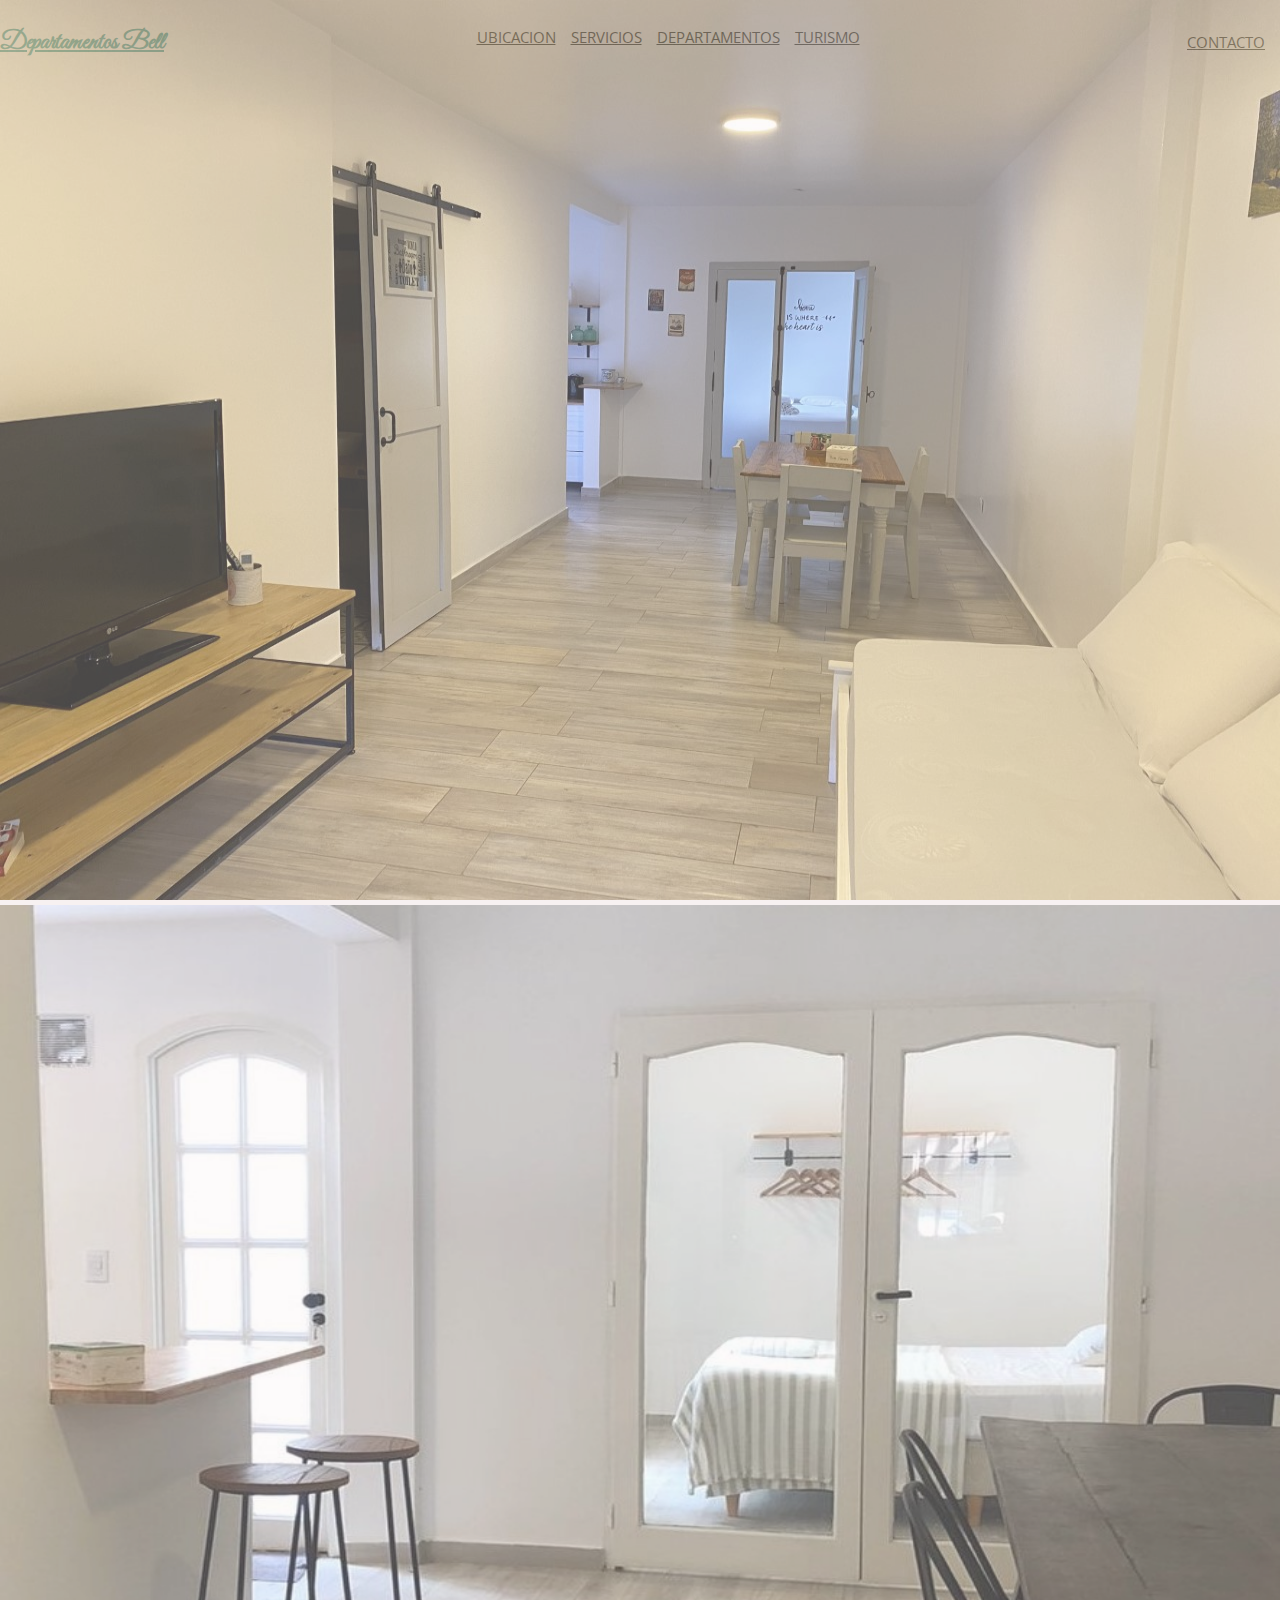
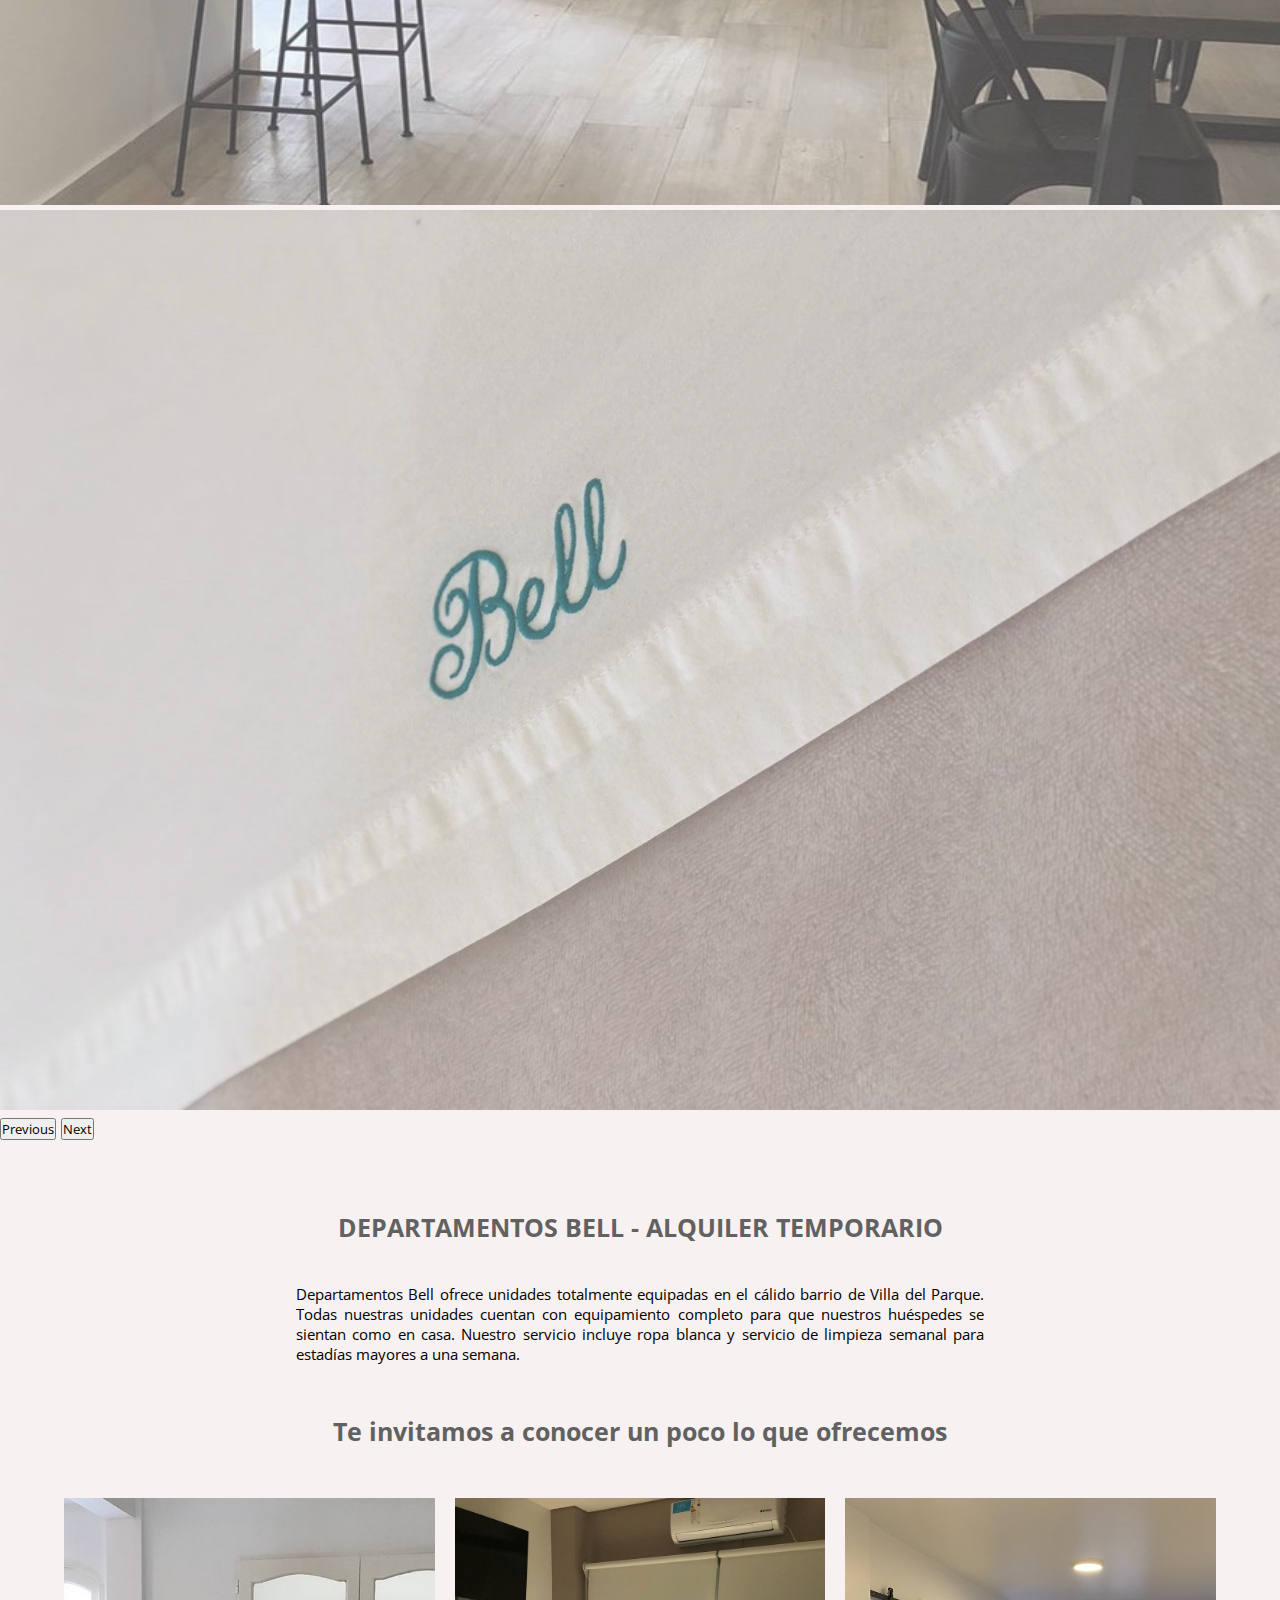
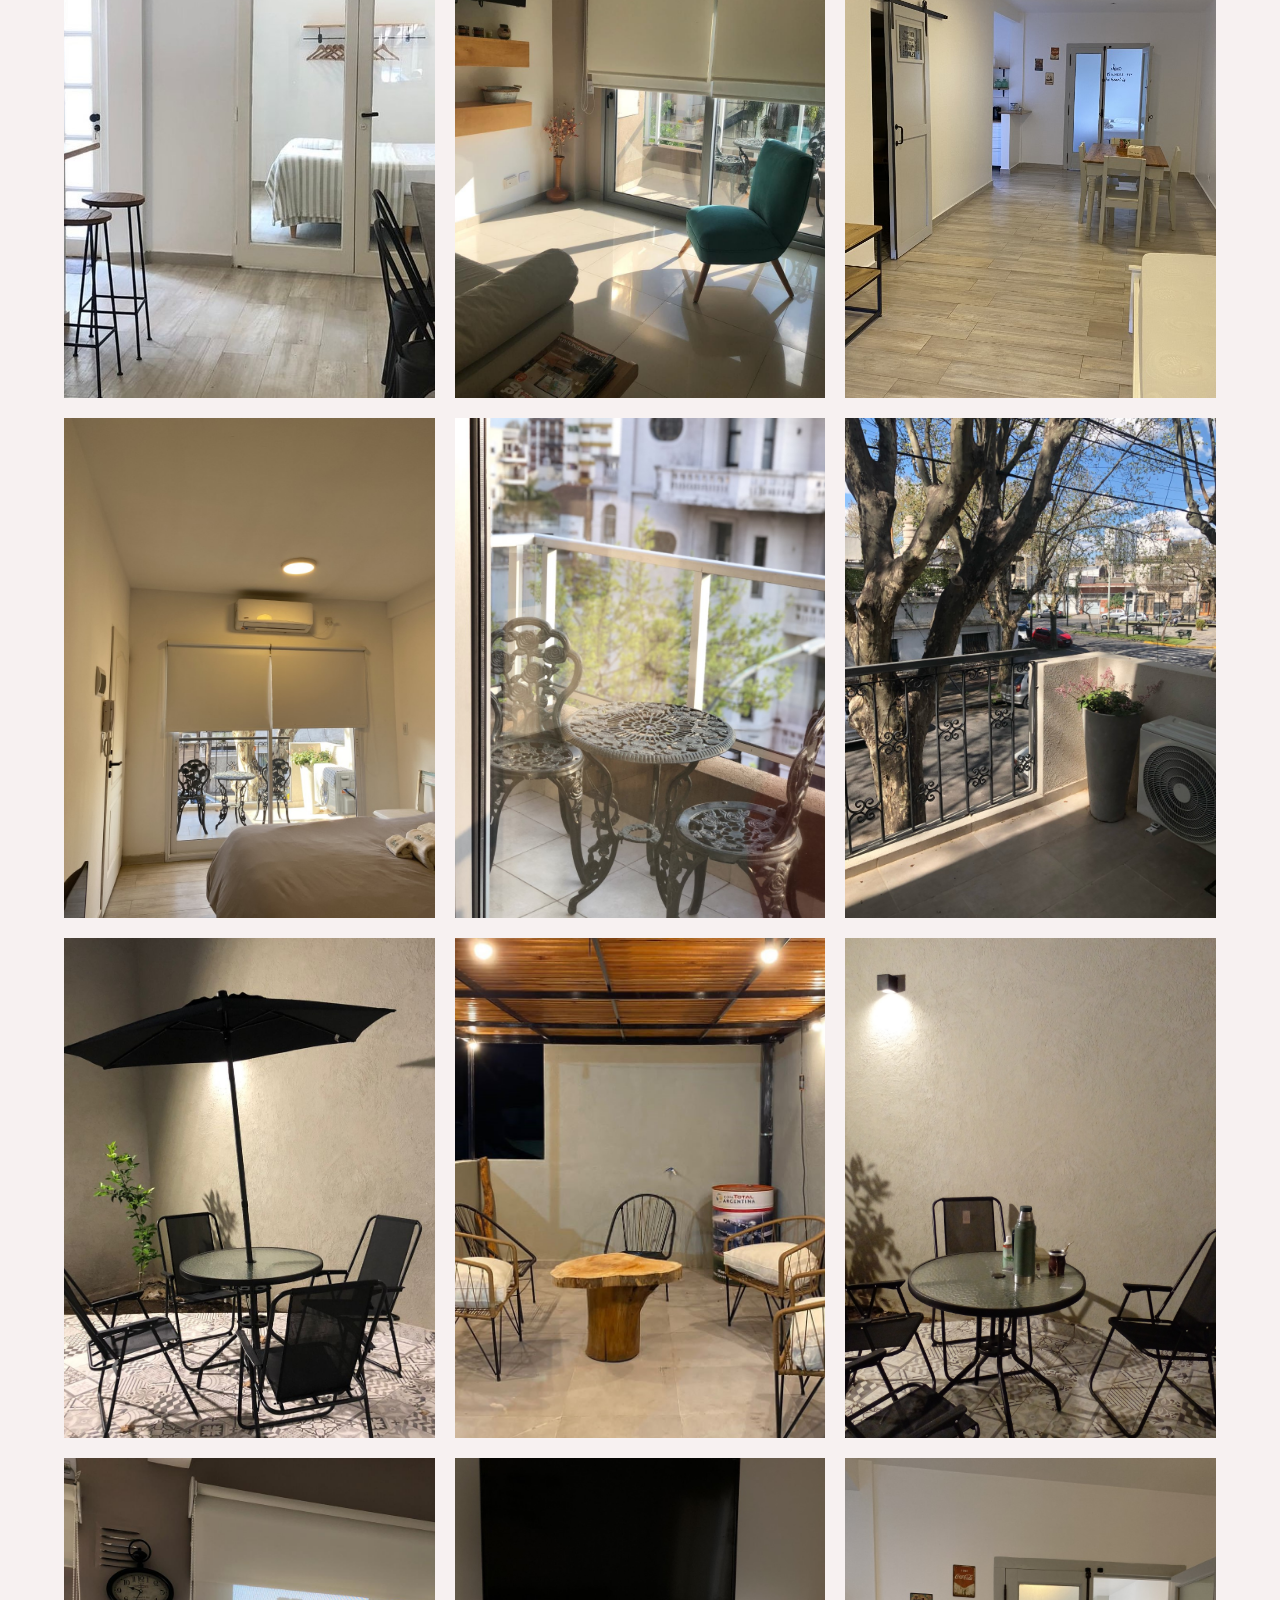
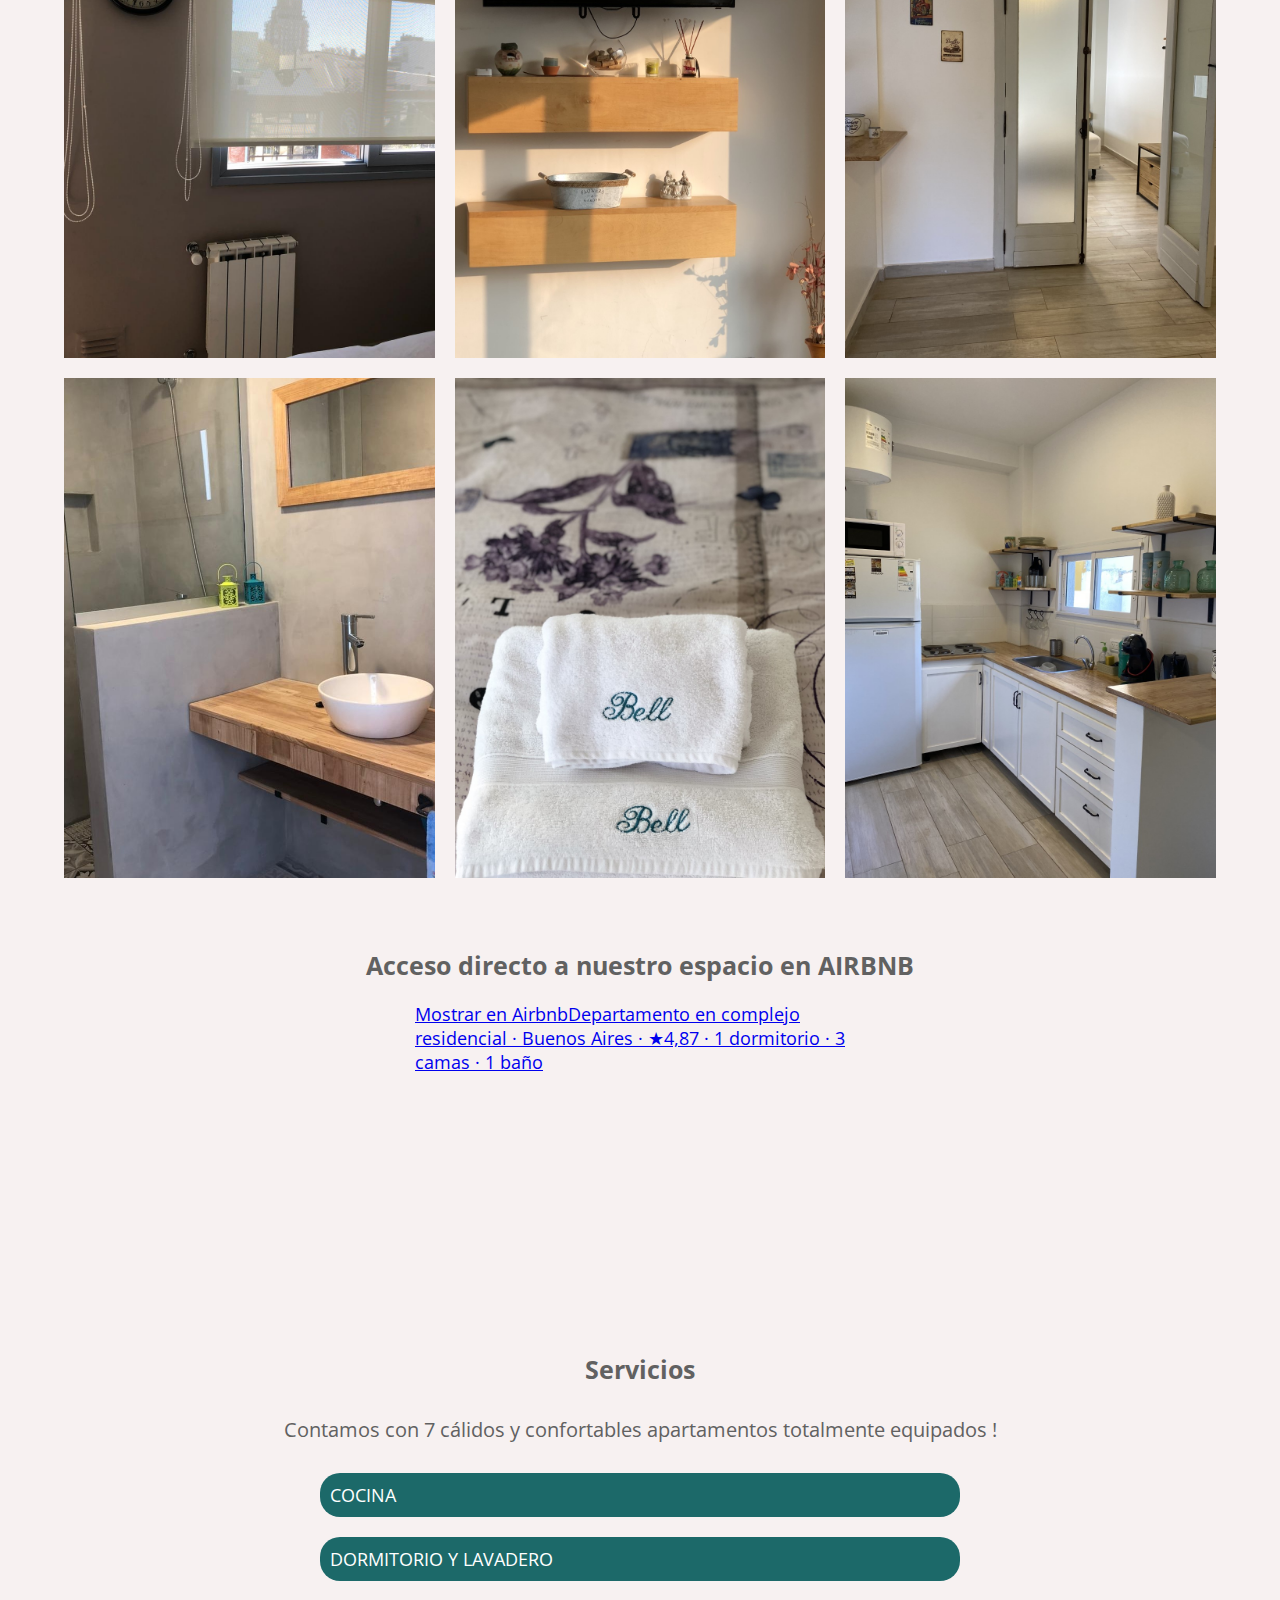
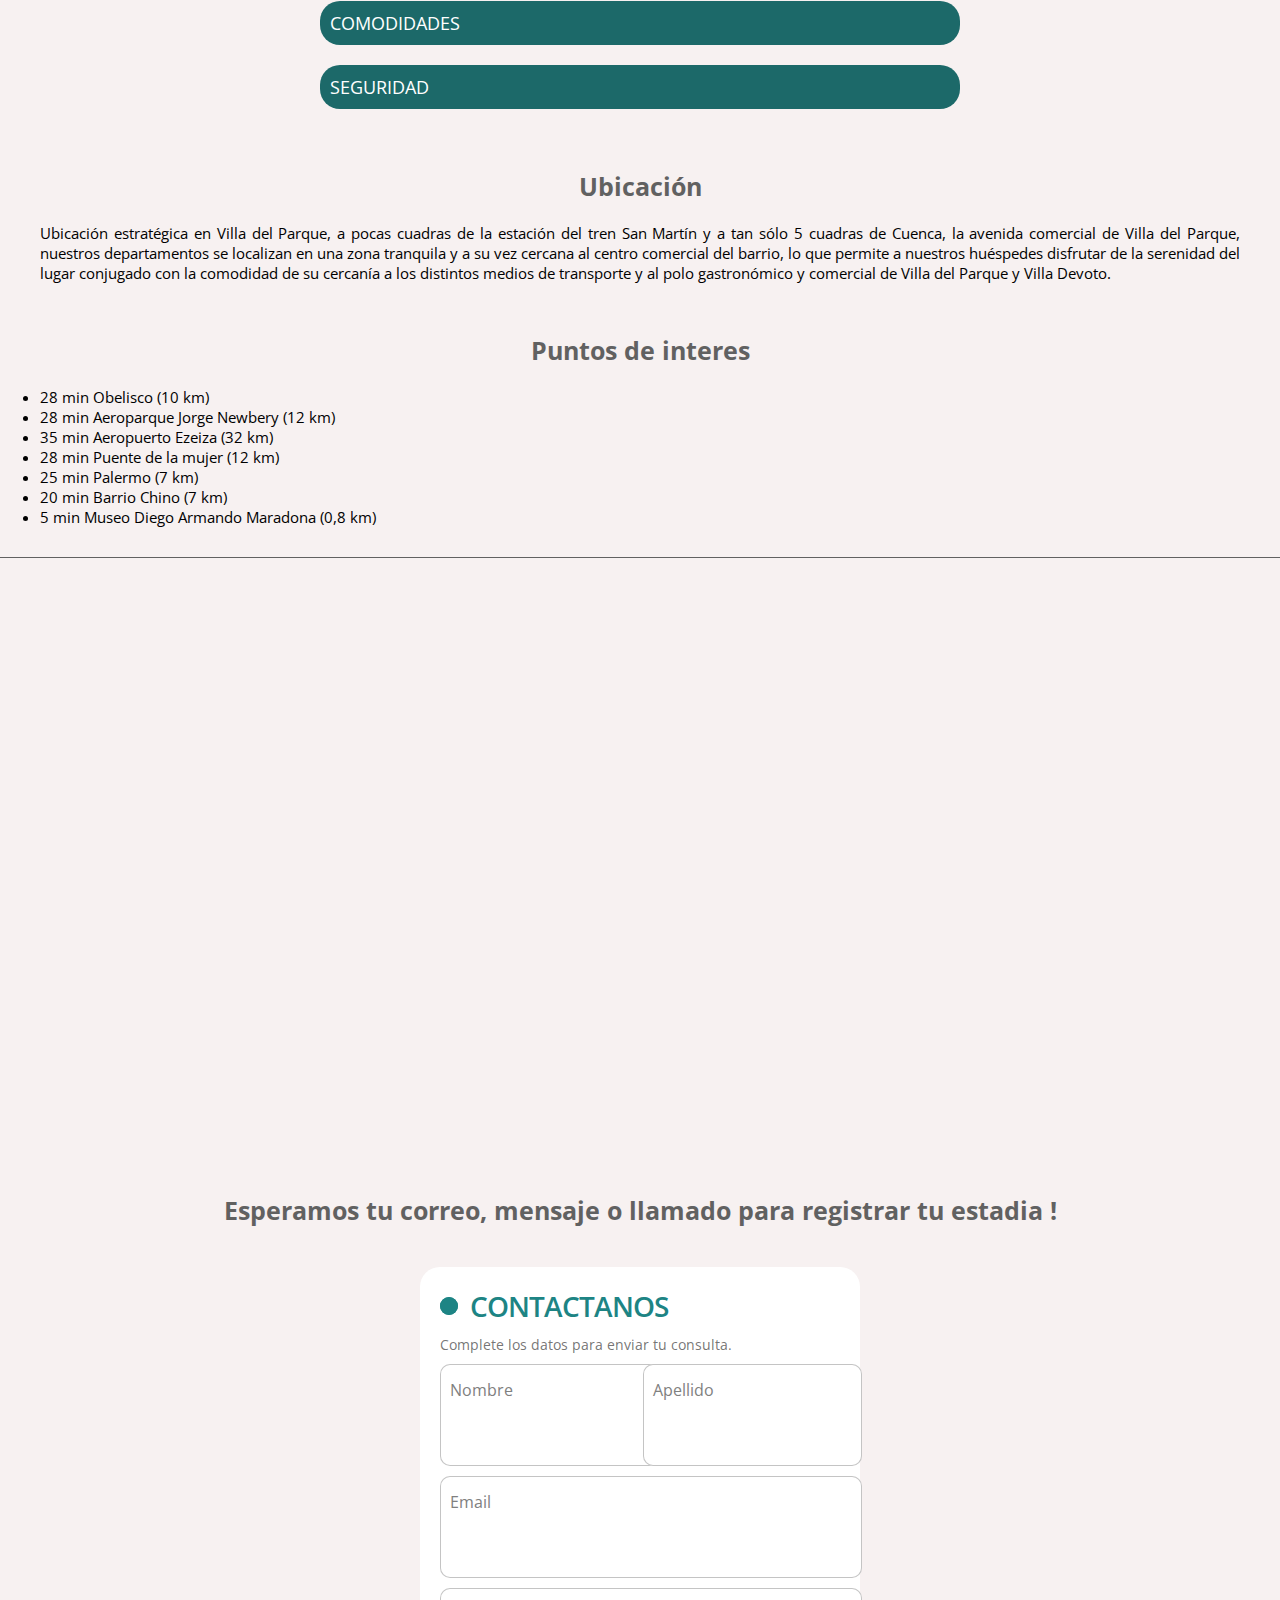
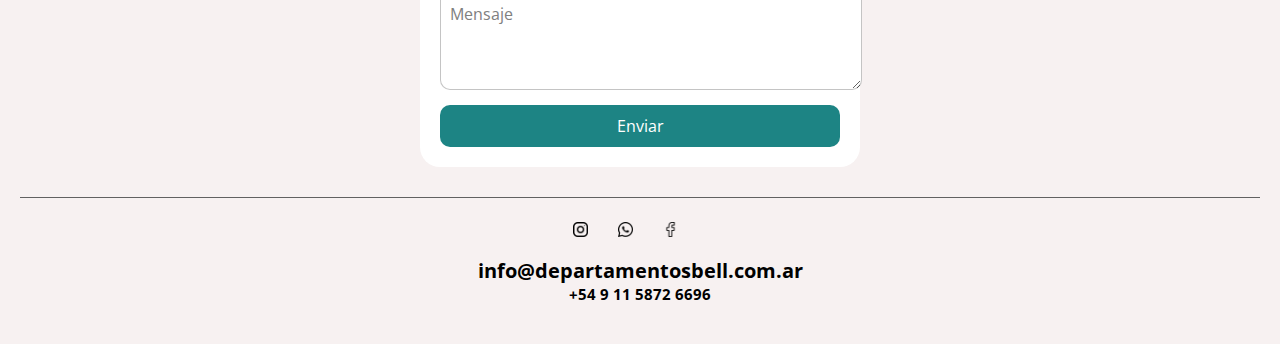
<file: index.html>
<!DOCTYPE html>
<html lang="en">

<head>
    <meta charset="UTF-8" />
    <meta http-equiv="X-UA-Compatible" content="IE=edge" />
    <meta name="viewport" content="width=device-width, initial-scale=1.0" />
    <meta name="description" content="Departamentos Bell Alquiler Temporario" />
    <meta name="keywords" content="alquiler, alquileres, temporaryrent, departamentos, temporarios, airbnb, booking, hospedaje, buenos aires, hotel, vacaciones, turismo" />
    <title>Departamentos Bell Alquiler Temporario</title>
    <!-- fonts -->
    <link rel="preconnect" href="https://fonts.googleapis.com">
    <link rel="preconnect" href="https://fonts.gstatic.com" crossorigin>
    <link href="https://fonts.googleapis.com/css2?family=Lexend+Deca&family=Open+Sans:wght@300&display=swap&family=Great+Vibes&display=swap" rel="stylesheet">
    <!--bootstrap-->
    <link href="https://cdn.jsdelivr.net/npm/bootstrap@5.3.2/dist/css/bootstrap.min.css" rel="stylesheet" integrity="sha384-T3c6CoIi6uLrA9TneNEoa7RxnatzjcDSCmG1MXxSR1GAsXEV/Dwwykc2MPK8M2HN" crossorigin="anonymous">
    <!--social media icon-->
    <link rel="stylesheet" href="https://cdnjs.cloudflare.com/ajax/libs/font-awesome/6.1.1/css/all.min.css"
    integrity="sha512-KfkfwYDsLkIlwQp6LFnl8zNdLGxu9YAA1QvwINks4PhcElQSvqcyVLLD9aMhXd13uQjoXtEKNosOWaZqXgel0g=="
    crossorigin="anonymous" referrerpolicy="no-referrer" />
    <!-- iconos google -->
    <link rel="stylesheet" href="https://fonts.googleapis.com/css2?family=Material+Symbols+Outlined:opsz,wght,FILL,GRAD@20..48,100..700,0..1,-50..200" />
    <!--css style-->
    <link rel="stylesheet" href="./css/estilos.css" />
</head>

<body>
    <div class="container-fluid">
        <header class="row">
            <nav class="navbar-expand-lg bg-light navbar fixed-top navbar-transparent">
                <div class="container-fluid">
                    <button class="navbar-toggler" type="button" data-bs-toggle="collapse"
                        data-bs-target="#navbarNavAltMarkup" aria-controls="navbarNavAltMarkup" aria-expanded="false"
                        aria-label="Toggle navigation">
                        <span class="navbar-toggler-icon"></span>
                    </button>
                    <div class="collapse navbar-collapse navbar-nav" id="navbarNavAltMarkup">
                        <div class="navLinks">
                            <a class="navbar-brand" href="">Departamentos Bell</a>
                        </div>
                        <div class="navLinks">
                            <a class="nav-link" href="./pages/ubicacion.html">UBICACION</a>
                            <a class="nav-link" href="./pages/servicios.html">SERVICIOS</a>
                            <a class="nav-link" href="./pages/departamentos.html">DEPARTAMENTOS</a>
                            <a class="nav-link" href="./pages/turismo.html">TURISMO</a>
                        </div>
                        <div>
                            <a class="nav-link" href="./pages/contacto.html">CONTACTO</a>
                        </div>
                    </div>
                </div>
            </nav>
            <div id="carouselExampleInterval" class="carousel slide carousel-fade" data-bs-ride="carousel" data-bs-pause="false">
                <div class="carousel-inner">
                    <div class="carousel-item" data-bs-interval="3000">
                        <img src="./img/2.jpg" class="d-block w-100 imgInsert" alt="..." />
                    </div>
                    <div class="carousel-item active" data-bs-interval="3000">
                        <img src="./img/44.jpg" class="d-block w-100 imgInsert" alt="..." />
                    </div>
                    <div class="carousel-item" data-bs-interval="3000">
                        <img src="./img/sheets.jpg" class="d-block w-100 imgInsert" alt="..." />
                    </div>
                </div>
                <button class="carousel-control-prev" type="button" data-bs-target="#carouselExampleInterval" data-bs-slide="prev">
                    <span class="carousel-control-prev-icon" aria-hidden="true"> </span>
                    <span class="visually-hidden">Previous</span>
                </button>
                <button class="carousel-control-next" type="button" data-bs-target="#carouselExampleInterval" data-bs-slide="next">
                    <span class="carousel-control-next-icon" aria-hidden="true"></span>
                    <span class="visually-hidden">Next</span>
                </button>
            </div>
        </header>
        <main>
            <div>
                <div class="contenedorMainIndex">
                    <h1 class="tituloPrincipal fade-in-top">DEPARTAMENTOS BELL - ALQUILER TEMPORARIO</h1>
                    <div class="infotexto">
                        <p class="textoMain">
                            Departamentos Bell ofrece unidades totalmente equipadas en el cálido barrio de Villa del Parque.
                            Todas nuestras unidades cuentan con equipamiento completo para que nuestros huéspedes se sientan como en casa.
                            Nuestro servicio incluye ropa blanca y servicio de limpieza semanal para estadías mayores a una semana.
                        </p>
                    </div>
                </div>
                <div class="contenedorMain">
                    <h1 class="tituloPrincipal">Te invitamos a conocer un poco lo que ofrecemos</h1>
                    <section class="gallery">
                        <figure class= "gallery__pic">
                            <img class="gallery__img" src="../img/44.jpg" alt="">
                        </figure>
                        <figure class= "gallery__pic">
                            <img class="gallery__img" src="../img/1.jpg" alt="">
                        </figure>
                        <figure class= "gallery__pic">
                            <img class="gallery__img" src="../img/2.jpg" alt="">
                        </figure>
                        <figure class= "gallery__pic">
                            <img class="gallery__img" src="../img/565.jpg" alt="">
                        </figure>
                        <figure class= "gallery__pic">
                            <img class="gallery__img" src="../img/balcony.jpg" alt="">
                        </figure>
                        <figure class= "gallery__pic">
                            <img class="gallery__img" src="../img/4.jpg" alt="">
                        </figure>
                        <figure class= "gallery__pic">
                            <img class="gallery__img" src="../img/5665.jpg" alt="">
                        </figure>
                        <figure class= "gallery__pic">
                            <img class="gallery__img" src="../img/6312.jpg" alt="">
                        </figure>
                        <figure class= "gallery__pic">
                            <img class="gallery__img" src="../img/6513.jpg" alt="">
                        </figure>
                        <figure class= "gallery__pic">
                            <img class="gallery__img" src="../img/154.jpg" alt="">
                        </figure>
                        <figure class= "gallery__pic">
                            <img class="gallery__img" src="../img/9.jpg" alt="">
                        </figure>
                        <figure class= "gallery__pic">
                            <img class="gallery__img" src="../img/7.jpg" alt="">
                        </figure>
                        <figure class= "gallery__pic">
                            <img class="gallery__img" src="../img/14.jpg" alt="">
                        </figure>
                        <figure class= "gallery__pic">
                            <img class="gallery__img" src="../img/6.jpg" alt="">
                        </figure>
                        <figure class= "gallery__pic">
                            <img class="gallery__img" src="../img/8.jpg" alt="">
                        </figure>
                    </section>
                    <h2 class="tituloPrincipal">Acceso directo a nuestro espacio en AIRBNB</h2>
                    <div class="airbnb-embed-frame" data-id="51178615" data-view="home" style="width: 450px; height: 300px; margin: auto;"><a href="https://www.airbnb.com.ar/rooms/51178615?check_in=2023-11-13&amp;check_out=2023-11-18&amp;guests=1&amp;adults=1&amp;s=66&amp;source=embed_widget">Mostrar en Airbnb</a><a href="https://www.airbnb.com.ar/rooms/51178615?check_in=2023-11-13&amp;check_out=2023-11-18&amp;guests=1&amp;adults=1&amp;s=66&amp;source=embed_widget" rel="nofollow">Departamento en complejo residencial · Buenos Aires · ★4,87 · 1 dormitorio · 3 camas · 1 baño</a><script async="" src="https://www.airbnb.com.ar/embeddable/airbnb_jssdk"></script></div>
                </div>
                <div class="contenedorMain">
                    <h1 class="tituloPrincipal">Servicios</h1>
                    <div class="infotextoUbic">
                        <p class="subTituloMain">
                            Contamos con 7 cálidos y confortables apartamentos totalmente equipados !
                        </p>
                        <div class="accordion">
                            <div class="accordion-item">
                                <div class="accordion-header">COCINA</div>
                                <div class="accordion-content textoMain">
                                    <p>Cuenta con:</p>
                                    <ul>
                                        <li>
                                            Heladera con congelador
                                        </li>
                                        <li>
                                            Microondas
                                        </li>
                                        <li>
                                            Cafetera
                                        </li>
                                        <li>
                                            Pava electrica
                                        </li>
                                        <li>
                                            Utensilios basicos de cocina
                                        </li>
                                        <li>
                                            Mesa de comedor
                                        </li>
                                    </ul>
                                </div>
                            </div>
                            <div class="accordion-item">
                                <div class="accordion-header">DORMITORIO Y LAVADERO</div>
                                <div class="accordion-content textoMain">
                                    <p>Cuenta con:</p>
                                    <ul>
                                        <li>
                                            Toallas
                                        </li>
                                        <li>
                                            Sabanas
                                        </li>
                                        <li>
                                            Jabon de tocador
                                        </li>
                                        <li>
                                            Papel higienico
                                        </li>
                                        <li>
                                            Ropa de cama
                                        </li>
                                        <li>
                                            Almohadas
                                        </li>
                                        <li>
                                            Mantas adicionales
                                        </li>
                                        <li>
                                            Plancha
                                        </li>
                                        <li>
                                            Perchas
                                        </li>
                                    </ul>
                                </div>
                            </div>
                            <div class="accordion-item">
                                <div class="accordion-header">COMODIDADES</div>
                                <div class="accordion-content textoMain">
                                    <p>Cuenta con:</p>
                                    <ul>
                                        <li>
                                            Internet de alta velocidad
                                        </li>
                                        <li>
                                            Aire acondicionado
                                        </li>
                                        <li>
                                            Calefaccion central
                                        </li>
                                        <li>
                                            Terraza con solarium
                                        </li>
                                        <li>
                                            Parrilla
                                        </li>
                                        <li>
                                            Hamaca
                                        </li>
                                        <li>
                                            Televisor
                                        </li>
                                        <li>
                                            Juegos de mesa
                                        </li>
                                        <li>
                                            Agua caliente
                                        </li>
                                    </ul>
                                </div>
                            </div>
                            <div class="accordion-item">
                                <div class="accordion-header">SEGURIDAD</div>
                                <div class="accordion-content textoMain">
                                    <p>Cuenta con:</p>
                                    <ul>
                                        <li>
                                            Camaras de seguridad en la propiedad
                                        </li>
                                        <li>
                                            Detector de monoxido de carbono
                                        </li>
                                        <li>
                                            Extintor de incendios
                                        </li>
                                        <li>
                                            Botiquin de primeros auxilios
                                        </li>
                                    </ul>
                                </div>
                            </div>
                        </div>
                    </div>
                </div>
            </div>
            <div class="contenedorMain">
                <div class="row">
                    <div class="col infotextoUbic">
                        <h1 class="tituloPrincipal">Ubicación</h1>
                        <p class="textoMain">
                            Ubicación estratégica en Villa del Parque, a pocas cuadras de la estación del tren San
                            Martín
                            y a tan
                            sólo 5 cuadras de Cuenca, la avenida comercial de Villa del Parque, nuestros
                            departamentos
                            se localizan
                            en una zona tranquila y a su vez cercana al centro comercial del barrio, lo que permite
                            a
                            nuestros
                            huéspedes disfrutar de la serenidad del lugar conjugado con la comodidad de su cercanía
                            a
                            los distintos
                            medios de transporte y al polo gastronómico y comercial de Villa del Parque y Villa
                            Devoto.
                        </p>
                    </div>
                    <div class="col infotextoUbic">
                        <h2 class="tituloPrincipal">Puntos de interes</h2>
                        <ul class="textoMain">
                            <li>28 min Obelisco (10 km)</li>
                            <li>28 min Aeroparque Jorge Newbery (12 km)</li>
                            <li>35 min Aeropuerto Ezeiza (32 km)</li>
                            <li>28 min Puente de la mujer (12 km)</li>
                            <li>25 min Palermo (7 km)</li>
                            <li>20 min Barrio Chino (7 km)</li>
                            <li>5 min Museo Diego Armando Maradona (0,8 km)</li>
                        </ul>
                    </div>
                </div>
                <div class="divIframe">
                    <iframe
                        src="https://www.google.com/maps/embed?pb=!1m18!1m12!1m3!1d3284.0690710486824!2d-58.48569204983302!3d-34.60241488036392!2m3!1f0!2f0!3f0!3m2!1i1024!2i768!4f13.1!3m3!1m2!1s0x95bcb61f2f809897%3A0x4b74617b49e03c21!2sBolivia%202724%2C%20C1417%20CABA!5e0!3m2!1ses!2sar!4v1674998050142!5m2!1ses!2sar"
                        width="100%" height="500" style="border: 0" allowfullscreen="" loading="lazy"
                        referrerpolicy="no-referrer-when-downgrade"></iframe>
                </div>
            </div>
            <div class="contenedorMain">
                <div class="contenedorContacto">
                    <div>
                        <h1 class="tituloPrincipal">Esperamos tu correo, mensaje o llamado para registrar tu estadia !</h1>
                    </div>
                    <form class="form">
                        <p class="title">CONTACTANOS </p>
                        <p class="message">Complete los datos para enviar tu consulta.</p>
                            <div class="flex">
                            <label>
                                <input required="" placeholder="" type="text" class="input">
                                <span>Nombre</span>
                            </label>
                    
                            <label>
                                <input required="" placeholder="" type="text" class="input">
                                <span>Apellido</span>
                            </label>
                        </div>  
                                
                        <label>
                            <input required="" placeholder="" type="email" class="input">
                            <span>Email</span>
                        </label> 
                        <label>
                            <textarea required="" rows="3" placeholder="" class="input"></textarea>
                            <span class="textAreaForm">Mensaje</span>
                        </label>
                        <button class="submit">Enviar</button>
                    </form>
                </div>
            </div>
            </div>

        </main>
        <footer class="footer">
            <div class="logos">
                <a href="https://instagram.com/departamentos_bell?utm_medium=copy_link" target="_blank">
                    <img class="logosfooter" src="./img/instagram.png" alt="logo instagram">
                </a>
                <a href="https://wa.me/+5491158726696" target="_blank">
                    <img class="logosfooter" src="./img/whatsapp.png" alt="logo whatsapp">
                </a>
                <a href="https://www.facebook.com/departamentosBell/?show_switched_toast=0&show_invite_to_follow=0&show_switched_tooltip=0&show_podcast_settings=0&show_community_transition=0&show_community_review_changes=0&show_community_rollback=0&show_follower_visibility_disclosure=0" target="_blank">
                    <img class="logosfooter" src="./img/facebook.png" alt="logo facebook">
                </a>
            </div>
            <div class="informacion">
                <h4>info@departamentosbell.com.ar</h4>
                <h5>+54 9 11 5872 6696</h5>
            </div>
        </footer>
    </div>
    <!--bootstrap javascript-->
    <script src="https://cdn.jsdelivr.net/npm/bootstrap@5.3.2/dist/js/bootstrap.bundle.min.js" integrity="sha384-C6RzsynM9kWDrMNeT87bh95OGNyZPhcTNXj1NW7RuBCsyN/o0jlpcV8Qyq46cDfL" crossorigin="anonymous"></script>
    <script src="./js/scripts.js"></script>
</body>
</html>
</file>
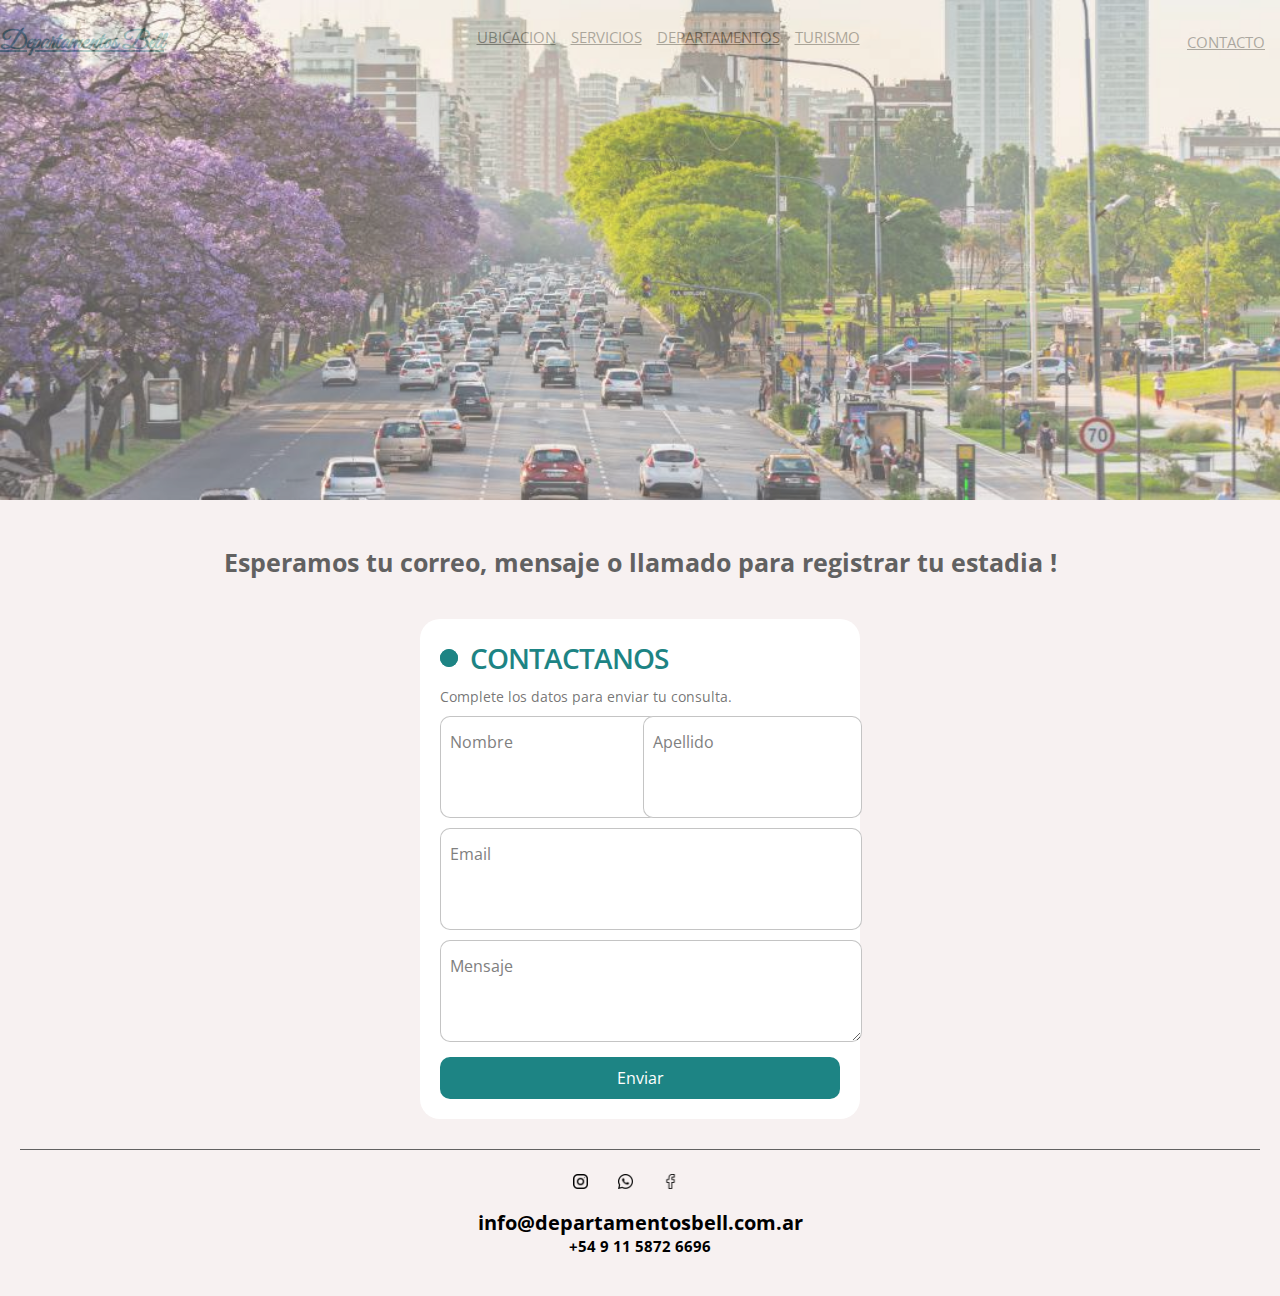
<file: pages/contacto.html>
<!DOCTYPE html>
<html lang="en">

<head>
    <meta charset="UTF-8" />
    <meta http-equiv="X-UA-Compatible" content="IE=edge" />
    <meta name="viewport" content="width=device-width, initial-scale=1.0" />
    <meta name="description" content="Departamentos Bell Alquiler Temporario Contacto" />
    <meta name="keywords"
        content="alquiler, alquileres, temporaryrent, departamentos, temporarios, airbnb, booking, hospedaje, buenos aires, hotel, vacaciones, turismo, viviendas" />
    <title>contacto</title>
    <!-- fonts -->
    <link rel="preconnect" href="https://fonts.googleapis.com">
    <link rel="preconnect" href="https://fonts.gstatic.com" crossorigin>
    <link
        href="https://fonts.googleapis.com/css2?family=Lexend+Deca&family=Open+Sans:wght@300&display=swap&family=Great+Vibes&display=swap"
        rel="stylesheet">
    <!--bootstrap-->
    <link href="https://cdn.jsdelivr.net/npm/bootstrap@5.3.2/dist/css/bootstrap.min.css" rel="stylesheet"
        integrity="sha384-T3c6CoIi6uLrA9TneNEoa7RxnatzjcDSCmG1MXxSR1GAsXEV/Dwwykc2MPK8M2HN" crossorigin="anonymous">
    <!--social media icon-->
    <link rel="stylesheet" href="https://cdnjs.cloudflare.com/ajax/libs/font-awesome/6.1.1/css/all.min.css"
        integrity="sha512-KfkfwYDsLkIlwQp6LFnl8zNdLGxu9YAA1QvwINks4PhcElQSvqcyVLLD9aMhXd13uQjoXtEKNosOWaZqXgel0g=="
        crossorigin="anonymous" referrerpolicy="no-referrer" />
    <!-- iconos google -->
    <link rel="stylesheet"
        href="https://fonts.googleapis.com/css2?family=Material+Symbols+Outlined:opsz,wght,FILL,GRAD@20..48,100..700,0..1,-50..200" />
    <!--css style-->
    <link rel="stylesheet" href="../css/estilos.css" />
</head>

<body>
    <div class="container-fluid">
        <header class="row">
            <nav class="navbar-expand-lg bg-light navbar fixed-top navbar-transparent">
                <div class="container-fluid">
                    <button class="navbar-toggler" type="button" data-bs-toggle="collapse"
                        data-bs-target="#navbarNavAltMarkup" aria-controls="navbarNavAltMarkup" aria-expanded="false"
                        aria-label="Toggle navigation">
                        <span class="navbar-toggler-icon"></span>
                    </button>
                    <div class="collapse navbar-collapse navbar-nav" id="navbarNavAltMarkup">
                        <div class="navLinks">
                            <a class="navbar-brand" href="../index.html">Departamentos Bell</a>
                        </div>
                        <div class="navLinks">
                            <a class="nav-link" href="../pages/ubicacion.html">UBICACION</a>
                            <a class="nav-link" href="../pages/servicios.html">SERVICIOS</a>
                            <a class="nav-link" href="../pages/departamentos.html">DEPARTAMENTOS</a>
                            <a class="nav-link" href="../pages/turismo.html">TURISMO</a>
                        </div>
                        <div>
                            <a class="nav-link" href="../pages/contacto.html">CONTACTO</a>
                        </div>
                    </div>
                </div>
            </nav>
            <img src="../img/buenos-aires-tem-muitos-parques.jpg" class="imgInsertNav" alt="">
        </header>
        <main class="contenedorMain">
            <div class="contenedorContacto">
                <div>
                    <h1 class="tituloPrincipal">Esperamos tu correo, mensaje o llamado para registrar tu estadia !</h1>
                </div>
                <form class="form">
                    <p class="title">CONTACTANOS </p>
                    <p class="message">Complete los datos para enviar tu consulta.</p>
                        <div class="flex">
                        <label>
                            <input required="" placeholder="" type="text" class="input">
                            <span>Nombre</span>
                        </label>
                
                        <label>
                            <input required="" placeholder="" type="text" class="input">
                            <span>Apellido</span>
                        </label>
                    </div>  
                            
                    <label>
                        <input required="" placeholder="" type="email" class="input">
                        <span>Email</span>
                    </label> 
                    <label>
                        <textarea required="" rows="3" placeholder="" class="input"></textarea>
                        <span class="textAreaForm">Mensaje</span>
                    </label>
                    <button class="submit">Enviar</button>
                </form>
            </div>
        </main>
        <footer class="footer">
            <div class="logos">
                <a href="https://instagram.com/departamentos_bell?utm_medium=copy_link" target="_blank">
                    <img class="logosfooter" src="../img/instagram.png" alt="logo instagram">
                </a>
                <a href="https://wa.me/+5491158726696" target="_blank">
                    <img class="logosfooter" src="../img/whatsapp.png" alt="logo whatsapp">
                </a>
                <a href="https://www.facebook.com/departamentosBell/?show_switched_toast=0&show_invite_to_follow=0&show_switched_tooltip=0&show_podcast_settings=0&show_community_transition=0&show_community_review_changes=0&show_community_rollback=0&show_follower_visibility_disclosure=0"
                    target="_blank">
                    <img class="logosfooter" src="../img/facebook.png" alt="logo facebook">
                </a>
            </div>
            <div class="informacion">
                <h4>info@departamentosbell.com.ar</h4>
                <h5>+54 9 11 5872 6696</h5>
            </div>
        </footer>
    </div>
    <!--bootstrap java-->
    <script src="https://cdn.jsdelivr.net/npm/bootstrap@5.3.0-alpha1/dist/js/bootstrap.bundle.min.js"
        integrity="sha384-w76AqPfDkMBDXo30jS1Sgez6pr3x5MlQ1ZAGC+nuZB+EYdgRZgiwxhTBTkF7CXvN"
        crossorigin="anonymous"></script>
    <script src="../js/scripts.js"></script>
</body>

</html>
</file>
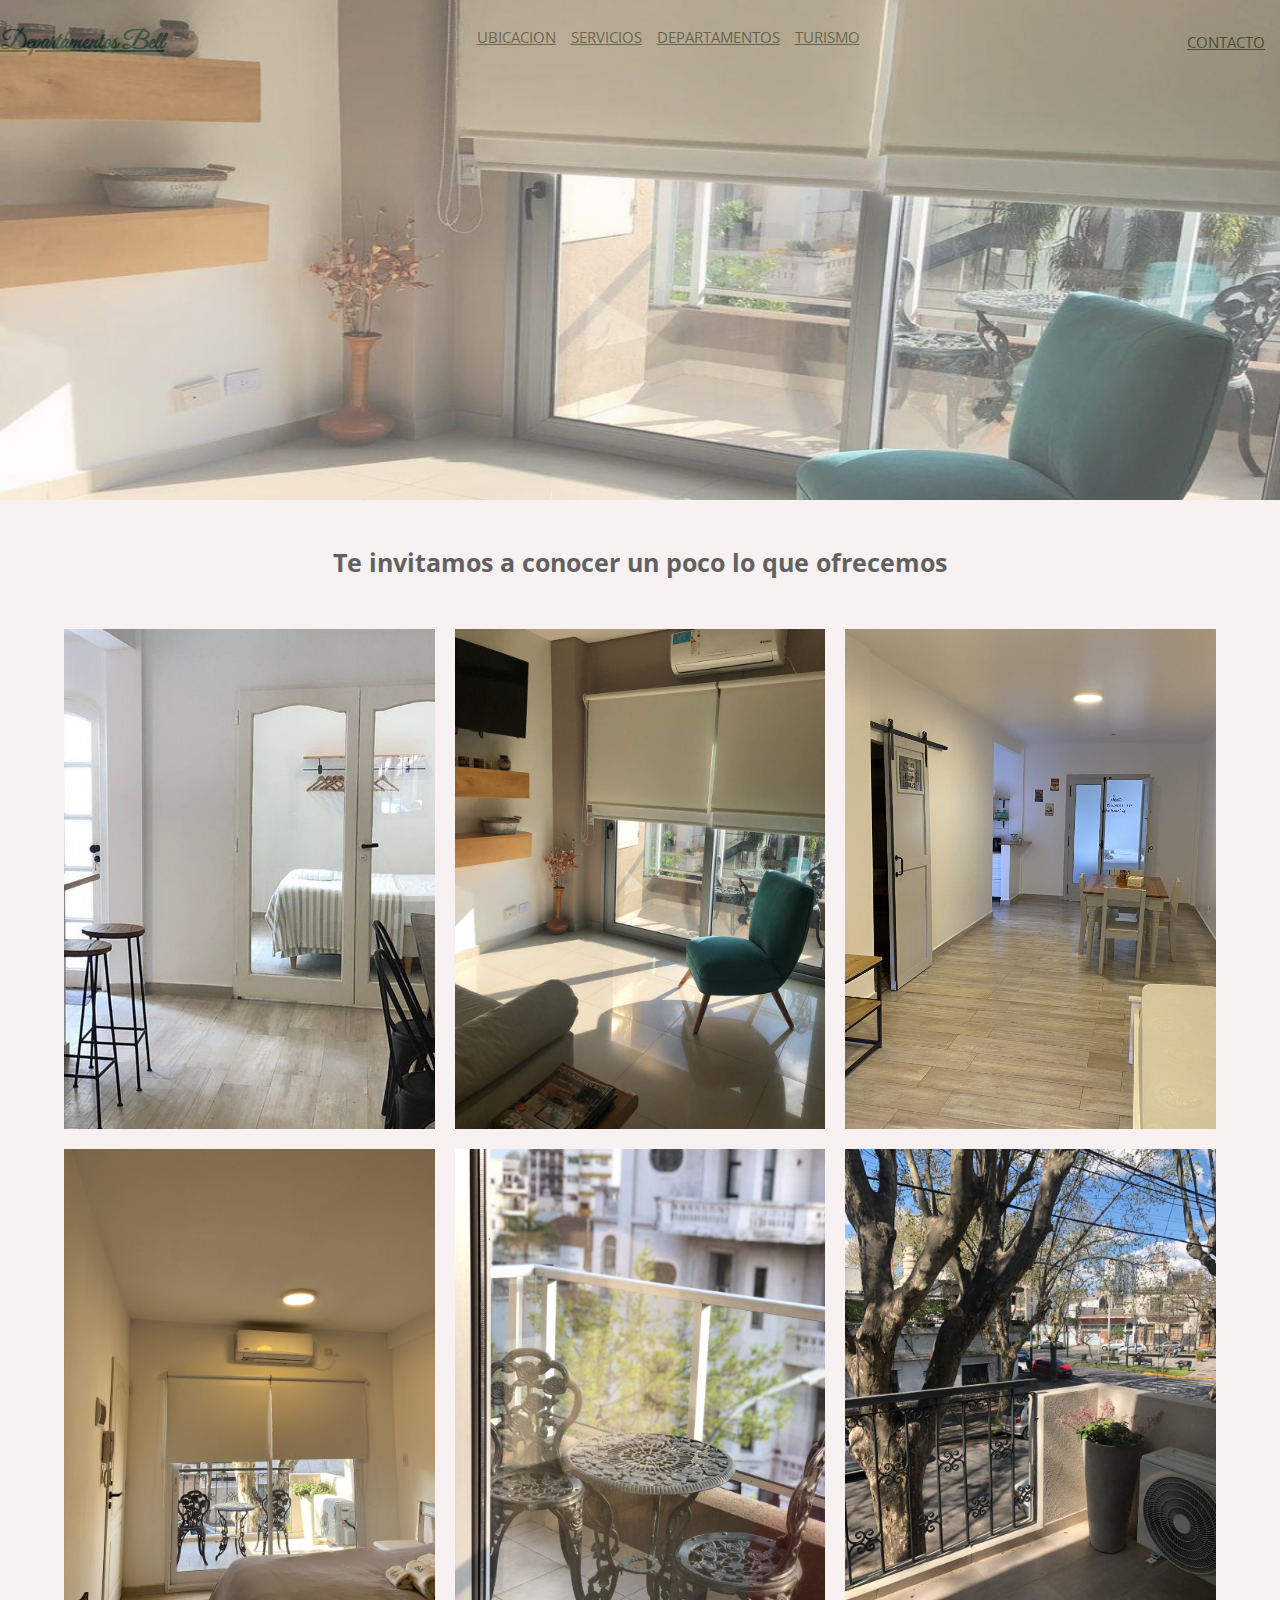
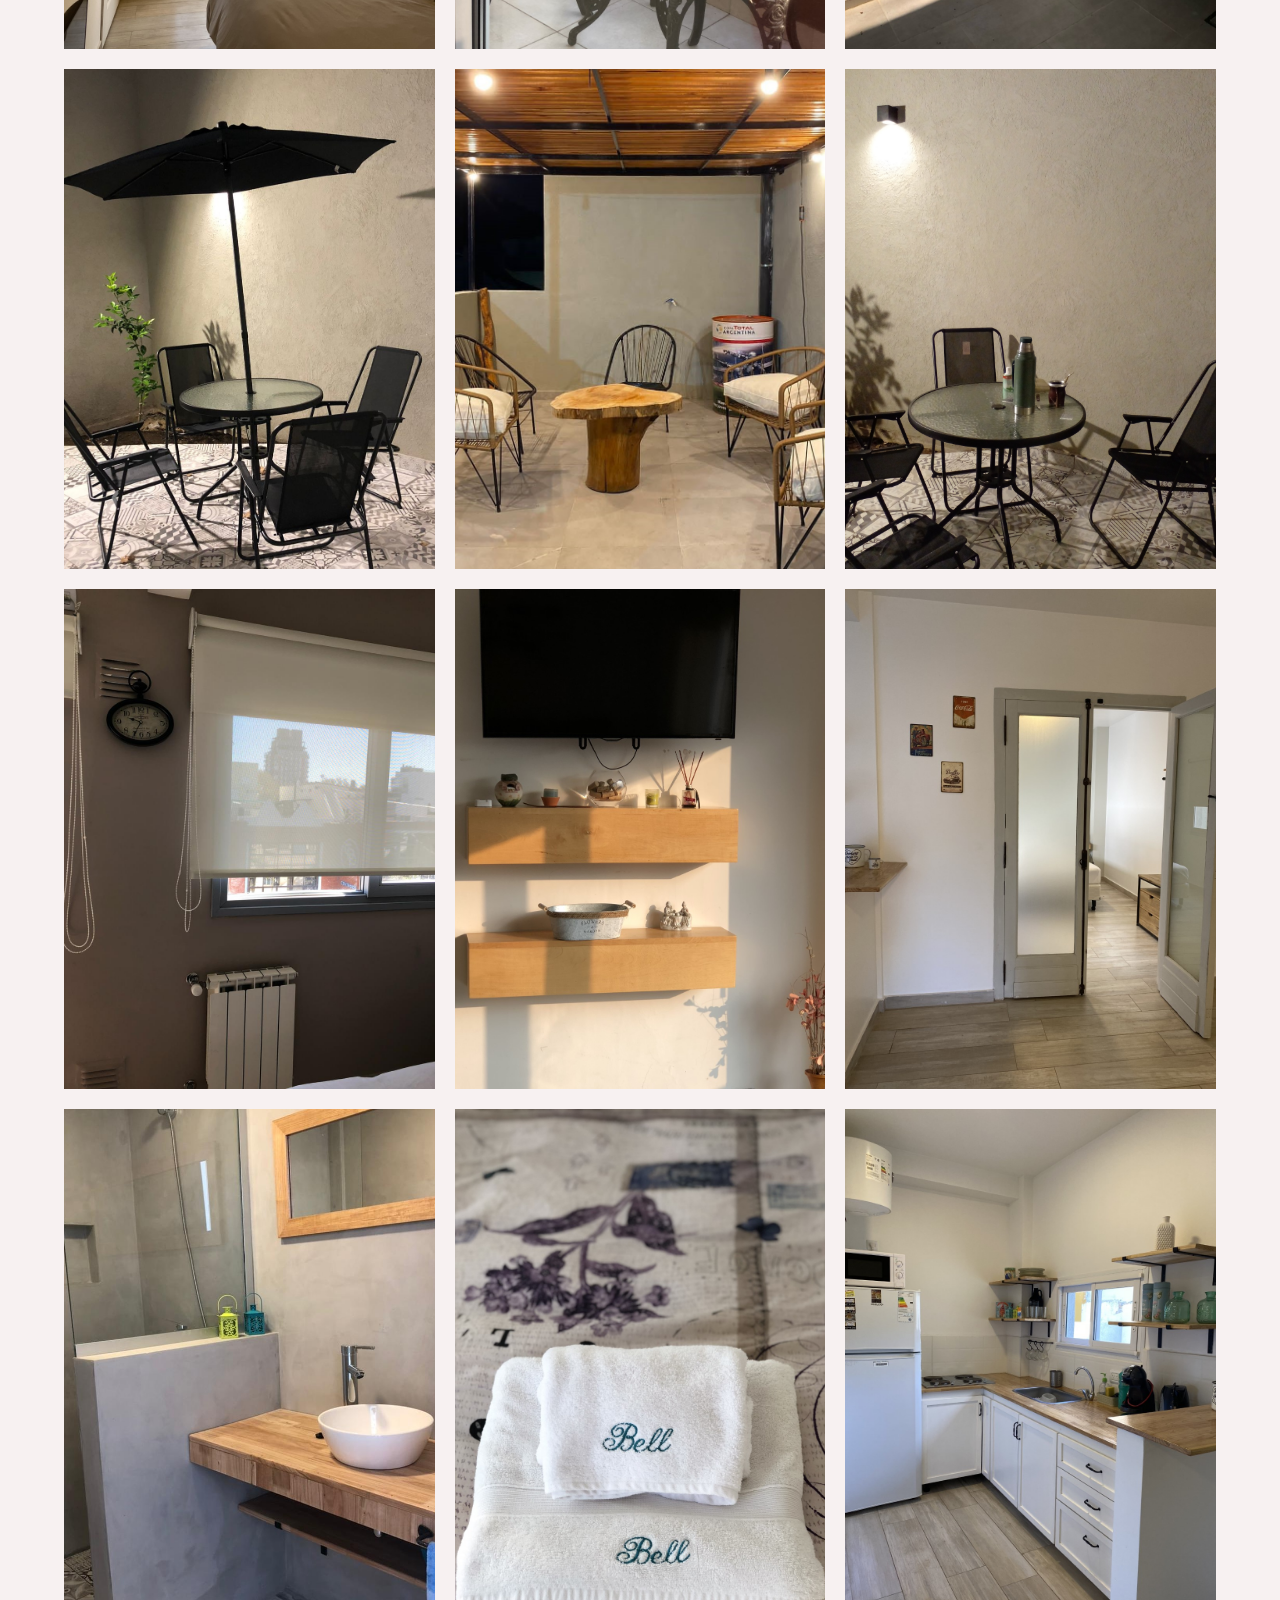
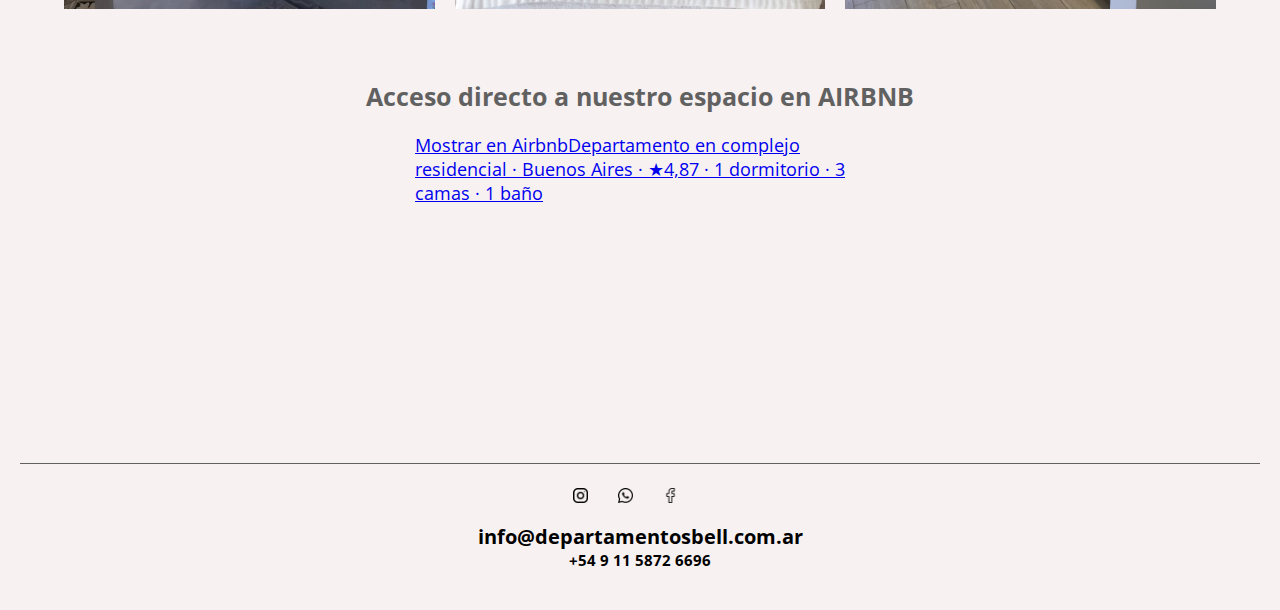
<file: pages/departamentos.html>
<!DOCTYPE html>
<html lang="en">
<head>
    <meta charset="UTF-8" />
    <meta http-equiv="X-UA-Compatible" content="IE=edge" />
    <meta name="viewport" content="width=device-width, initial-scale=1.0" />
    <meta name="description" content="Departamentos Bell Alquiler Temporario fotos" />
    <meta name="keywords"
        content="alquiler, alquileres, temporaryrent, departamentos, temporarios, airbnb, booking, hospedaje, buenos aires, hotel, vacaciones, turismo, viviendas" />
    <title>Departamentos Bell Alquiler Temporario</title>
    <!-- fonts -->
    <link rel="preconnect" href="https://fonts.googleapis.com">
    <link rel="preconnect" href="https://fonts.gstatic.com" crossorigin>
    <link
        href="https://fonts.googleapis.com/css2?family=Lexend+Deca&family=Open+Sans:wght@300&display=swap&family=Great+Vibes&display=swap"
        rel="stylesheet">
    <!--bootstrap-->
    <link href="https://cdn.jsdelivr.net/npm/bootstrap@5.3.2/dist/css/bootstrap.min.css" rel="stylesheet"
        integrity="sha384-T3c6CoIi6uLrA9TneNEoa7RxnatzjcDSCmG1MXxSR1GAsXEV/Dwwykc2MPK8M2HN" crossorigin="anonymous">
    <!--social media icon-->
    <link rel="stylesheet" href="https://cdnjs.cloudflare.com/ajax/libs/font-awesome/6.1.1/css/all.min.css"
        integrity="sha512-KfkfwYDsLkIlwQp6LFnl8zNdLGxu9YAA1QvwINks4PhcElQSvqcyVLLD9aMhXd13uQjoXtEKNosOWaZqXgel0g=="
        crossorigin="anonymous" referrerpolicy="no-referrer" />
    <!-- iconos google -->
    <link rel="stylesheet"
        href="https://fonts.googleapis.com/css2?family=Material+Symbols+Outlined:opsz,wght,FILL,GRAD@20..48,100..700,0..1,-50..200" />
    <!--css style-->
    <link rel="stylesheet" href="../css/estilos.css" />
</head>
<body>
    <div class="container-fluid">
        <header class="row"> 
            <nav class="navbar-expand-lg bg-light navbar fixed-top navbar-transparent">
                <div class="container-fluid">
                    <button class="navbar-toggler" type="button" data-bs-toggle="collapse"
                        data-bs-target="#navbarNavAltMarkup" aria-controls="navbarNavAltMarkup"
                        aria-expanded="false" aria-label="Toggle navigation">
                        <span class="navbar-toggler-icon"></span>
                    </button>
                    <div class="collapse navbar-collapse navbar-nav" id="navbarNavAltMarkup">
                        <div class="navLinks">
                            <a class="navbar-brand" href="../index.html">Departamentos Bell</a>
                        </div>
                        <div class="navLinks">
                            <a class="nav-link" href="../pages/ubicacion.html">UBICACION</a>
                            <a class="nav-link" href="../pages/servicios.html">SERVICIOS</a>
                            <a class="nav-link" href="../pages/departamentos.html">DEPARTAMENTOS</a>
                            <a class="nav-link" href="../pages/turismo.html">TURISMO</a>
                        </div>
                        <div>
                            <a class="nav-link" href="../pages/contacto.html">CONTACTO</a>
                        </div>
                    </div>
                </div>
            </nav>
            <img src="../img/banner2.jpg" class="imgInsertNav" alt="">
        </header>
        <main class="contenedorMain">
            <h1 class="tituloPrincipal">Te invitamos a conocer un poco lo que ofrecemos</h1>
            <section class="gallery">
                <figure class= "gallery__pic">
                    <img class="gallery__img" src="../img/44.jpg" alt="">
                </figure>
                <figure class= "gallery__pic">
                    <img class="gallery__img" src="../img/1.jpg" alt="">
                </figure>
                <figure class= "gallery__pic">
                    <img class="gallery__img" src="../img/2.jpg" alt="">
                </figure>
                <figure class= "gallery__pic">
                    <img class="gallery__img" src="../img/565.jpg" alt="">
                </figure>
                <figure class= "gallery__pic">
                    <img class="gallery__img" src="../img/balcony.jpg" alt="">
                </figure>
                <figure class= "gallery__pic">
                    <img class="gallery__img" src="../img/4.jpg" alt="">
                </figure>
                <figure class= "gallery__pic">
                    <img class="gallery__img" src="../img/5665.jpg" alt="">
                </figure>
                <figure class= "gallery__pic">
                    <img class="gallery__img" src="../img/6312.jpg" alt="">
                </figure>
                <figure class= "gallery__pic">
                    <img class="gallery__img" src="../img/6513.jpg" alt="">
                </figure>
                <figure class= "gallery__pic">
                    <img class="gallery__img" src="../img/154.jpg" alt="">
                </figure>
                <figure class= "gallery__pic">
                    <img class="gallery__img" src="../img/9.jpg" alt="">
                </figure>
                <figure class= "gallery__pic">
                    <img class="gallery__img" src="../img/7.jpg" alt="">
                </figure>
                <figure class= "gallery__pic">
                    <img class="gallery__img" src="../img/14.jpg" alt="">
                </figure>
                <figure class= "gallery__pic">
                    <img class="gallery__img" src="../img/6.jpg" alt="">
                </figure>
                <figure class= "gallery__pic">
                    <img class="gallery__img" src="../img/8.jpg" alt="">
                </figure>
            </section>
            <h2 class="tituloPrincipal">Acceso directo a nuestro espacio en AIRBNB</h2>
            <div class="airbnb-embed-frame" data-id="51178615" data-view="home" style="width: 450px; height: 300px; margin: auto;"><a href="https://www.airbnb.com.ar/rooms/51178615?check_in=2023-11-13&amp;check_out=2023-11-18&amp;guests=1&amp;adults=1&amp;s=66&amp;source=embed_widget">Mostrar en Airbnb</a><a href="https://www.airbnb.com.ar/rooms/51178615?check_in=2023-11-13&amp;check_out=2023-11-18&amp;guests=1&amp;adults=1&amp;s=66&amp;source=embed_widget" rel="nofollow">Departamento en complejo residencial · Buenos Aires · ★4,87 · 1 dormitorio · 3 camas · 1 baño</a><script async="" src="https://www.airbnb.com.ar/embeddable/airbnb_jssdk"></script></div>
        </main>
        <footer class="footer">
            <div class="logos">
                <a href="https://instagram.com/departamentos_bell?utm_medium=copy_link" target="_blank">
                    <img class="logosfooter" src="../img/instagram.png" alt="logo instagram">
                </a>
                <a href="https://wa.me/+5491158726696" target="_blank">
                    <img class="logosfooter" src="../img/whatsapp.png" alt="logo whatsapp">
                </a>
                <a href="https://www.facebook.com/departamentosBell/?show_switched_toast=0&show_invite_to_follow=0&show_switched_tooltip=0&show_podcast_settings=0&show_community_transition=0&show_community_review_changes=0&show_community_rollback=0&show_follower_visibility_disclosure=0"
                    target="_blank">
                    <img class="logosfooter" src="../img/facebook.png" alt="logo facebook">
                </a>
            </div>
            <div class="informacion">
                <h4>info@departamentosbell.com.ar</h4>
                <h5>+54 9 11 5872 6696</h5>
            </div>
        </footer>
    </div>
    <!--bootstrap java-->
    <script src="https://cdn.jsdelivr.net/npm/bootstrap@5.3.0-alpha1/dist/js/bootstrap.bundle.min.js"
        integrity="sha384-w76AqPfDkMBDXo30jS1Sgez6pr3x5MlQ1ZAGC+nuZB+EYdgRZgiwxhTBTkF7CXvN"
        crossorigin="anonymous"></script>
    <script src="../js/scripts.js"></script>
</body>
</html>
</file>
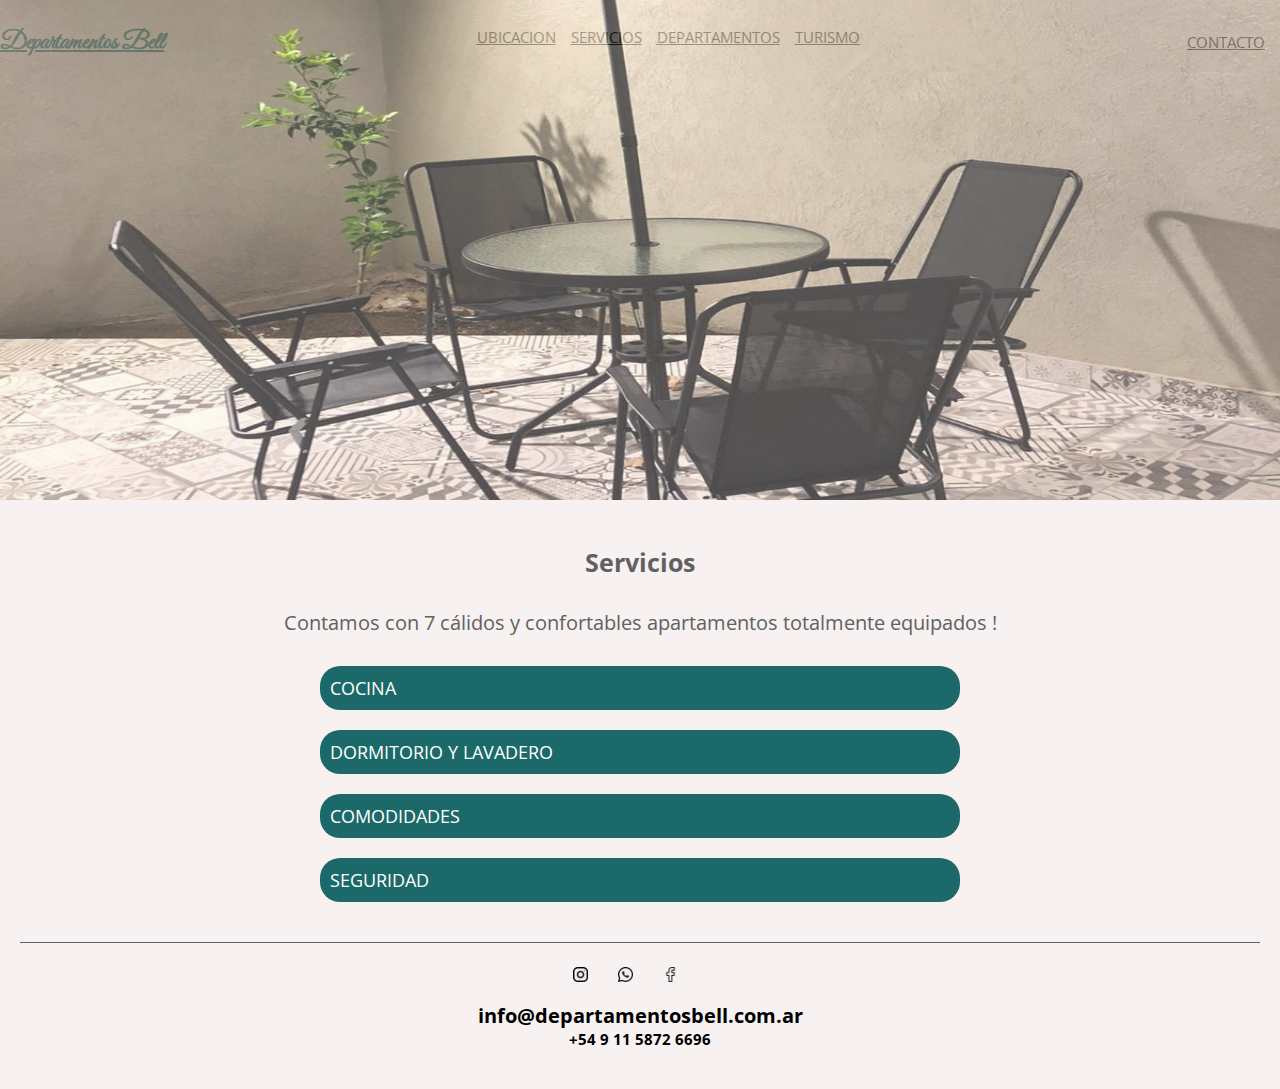
<file: pages/servicios.html>
<!DOCTYPE html>
<html lang="en">

<head>
    <meta charset="UTF-8" />
    <meta http-equiv="X-UA-Compatible" content="IE=edge" />
    <meta name="viewport" content="width=device-width, initial-scale=1.0" />
    <meta name="description" content="Departamentos Bell Alquiler Temporario Servicios" />
    <meta name="keywords"
        content="alquiler, alquileres, temporaryrent, departamentos, temporarios, airbnb, booking, hospedaje, buenos aires, hotel, vacaciones, turismo, viviendas" />
    <title>servicios</title>
    <!-- fonts -->
    <link rel="preconnect" href="https://fonts.googleapis.com">
    <link rel="preconnect" href="https://fonts.gstatic.com" crossorigin>
    <link
        href="https://fonts.googleapis.com/css2?family=Lexend+Deca&family=Open+Sans:wght@300&display=swap&family=Great+Vibes&display=swap"
        rel="stylesheet">
    <!--bootstrap-->
    <link href="https://cdn.jsdelivr.net/npm/bootstrap@5.3.2/dist/css/bootstrap.min.css" rel="stylesheet"
        integrity="sha384-T3c6CoIi6uLrA9TneNEoa7RxnatzjcDSCmG1MXxSR1GAsXEV/Dwwykc2MPK8M2HN" crossorigin="anonymous">
    <!--social media icon-->
    <link rel="stylesheet" href="https://cdnjs.cloudflare.com/ajax/libs/font-awesome/6.1.1/css/all.min.css"
        integrity="sha512-KfkfwYDsLkIlwQp6LFnl8zNdLGxu9YAA1QvwINks4PhcElQSvqcyVLLD9aMhXd13uQjoXtEKNosOWaZqXgel0g=="
        crossorigin="anonymous" referrerpolicy="no-referrer" />
    <!-- iconos google -->
    <link rel="stylesheet"
        href="https://fonts.googleapis.com/css2?family=Material+Symbols+Outlined:opsz,wght,FILL,GRAD@20..48,100..700,0..1,-50..200" />
    <!--css style-->
    <link rel="stylesheet" href="../css/estilos.css" />
</head>

<body>
    <div class="container-fluid">
        <header class="row"> 
            <nav class="navbar-expand-lg bg-light navbar fixed-top navbar-transparent">
                <div class="container-fluid">
                    <button class="navbar-toggler" type="button" data-bs-toggle="collapse"
                        data-bs-target="#navbarNavAltMarkup" aria-controls="navbarNavAltMarkup"
                        aria-expanded="false" aria-label="Toggle navigation">
                        <span class="navbar-toggler-icon"></span>
                    </button>
                    <div class="collapse navbar-collapse navbar-nav" id="navbarNavAltMarkup">
                        <div class="navLinks">
                            <a class="navbar-brand" href="../index.html">Departamentos Bell</a>
                        </div>
                        <div class="navLinks">
                            <a class="nav-link" href="../pages/ubicacion.html">UBICACION</a>
                            <a class="nav-link" href="../pages/servicios.html">SERVICIOS</a>
                            <a class="nav-link" href="../pages/departamentos.html">DEPARTAMENTOS</a>
                            <a class="nav-link" href="../pages/turismo.html">TURISMO</a>
                        </div>
                        <div>
                            <a class="nav-link" href="../pages/contacto.html">CONTACTO</a>
                        </div>
                    </div>
                </div>
            </nav>
            <img src="../img/banner4.jpg" class="imgInsertNav" alt="">
        </header>
        <main class="contenedorMain">
            <h1 class="tituloPrincipal">Servicios</h1>
            <div class="infotextoUbic">
                <p class="subTituloMain">
                    Contamos con 7 cálidos y confortables apartamentos totalmente equipados !
                </p>
                <div class="accordion">
                    <div class="accordion-item">
                        <div class="accordion-header">COCINA</div>
                        <div class="accordion-content textoMain">
                            <p>Cuenta con:</p>
                            <ul>
                                <li>
                                    Heladera con congelador
                                </li>
                                <li>
                                    Microondas
                                </li>
                                <li>
                                    Cafetera
                                </li>
                                <li>
                                    Pava electrica
                                </li>
                                <li>
                                    Utensilios basicos de cocina
                                </li>
                                <li>
                                    Mesa de comedor
                                </li>
                            </ul>
                        </div>
                    </div>
                    <div class="accordion-item">
                        <div class="accordion-header">DORMITORIO Y LAVADERO</div>
                        <div class="accordion-content textoMain">
                            <p>Cuenta con:</p>
                            <ul>
                                <li>
                                    Toallas
                                </li>
                                <li>
                                    Sabanas
                                </li>
                                <li>
                                    Jabon de tocador
                                </li>
                                <li>
                                    Papel higienico
                                </li>
                                <li>
                                    Ropa de cama
                                </li>
                                <li>
                                    Almohadas
                                </li>
                                <li>
                                    Mantas adicionales
                                </li>
                                <li>
                                    Plancha
                                </li>
                                <li>
                                    Perchas
                                </li>
                            </ul>
                        </div>
                    </div>
                    <div class="accordion-item">
                        <div class="accordion-header">COMODIDADES</div>
                        <div class="accordion-content textoMain">
                            <p>Cuenta con:</p>
                            <ul>
                                <li>
                                    Internet de alta velocidad
                                </li>
                                <li>
                                    Aire acondicionado
                                </li>
                                <li>
                                    Calefaccion central
                                </li>
                                <li>
                                    Terraza con solarium
                                </li>
                                <li>
                                    Parrilla
                                </li>
                                <li>
                                    Hamaca
                                </li>
                                <li>
                                    Televisor
                                </li>
                                <li>
                                    Juegos de mesa
                                </li>
                                <li>
                                    Agua caliente
                                </li>
                            </ul>
                        </div>
                    </div>
                    <div class="accordion-item">
                        <div class="accordion-header">SEGURIDAD</div>
                        <div class="accordion-content textoMain">
                            <p>Cuenta con:</p>
                            <ul>
                                <li>
                                    Camaras de seguridad en la propiedad
                                </li>
                                <li>
                                    Detector de monoxido de carbono
                                </li>
                                <li>
                                    Extintor de incendios
                                </li>
                                <li>
                                    Botiquin de primeros auxilios
                                </li>
                            </ul>
                        </div>
                    </div>
                </div>
            </div>
        </main>
        <footer class="footer">
            <div class="logos">
                <a href="https://instagram.com/departamentos_bell?utm_medium=copy_link" target="_blank">
                    <img class="logosfooter" src="../img/instagram.png" alt="logo instagram">
                </a>
                <a href="https://wa.me/+5491158726696" target="_blank">
                    <img class="logosfooter" src="../img/whatsapp.png" alt="logo whatsapp">
                </a>
                <a href="https://www.facebook.com/departamentosBell/?show_switched_toast=0&show_invite_to_follow=0&show_switched_tooltip=0&show_podcast_settings=0&show_community_transition=0&show_community_review_changes=0&show_community_rollback=0&show_follower_visibility_disclosure=0"
                    target="_blank">
                    <img class="logosfooter" src="../img/facebook.png" alt="logo facebook">
                </a>
            </div>
            <div class="informacion">
                <h4>info@departamentosbell.com.ar</h4>
                <h5>+54 9 11 5872 6696</h5>
            </div>
        </footer>
    </div>
    <!--bootstrap java-->
    <script src="https://cdn.jsdelivr.net/npm/bootstrap@5.3.0-alpha1/dist/js/bootstrap.bundle.min.js"
        integrity="sha384-w76AqPfDkMBDXo30jS1Sgez6pr3x5MlQ1ZAGC+nuZB+EYdgRZgiwxhTBTkF7CXvN"
        crossorigin="anonymous"></script>
    <script src="../js/scripts.js"></script>
</body>

</html>
</file>
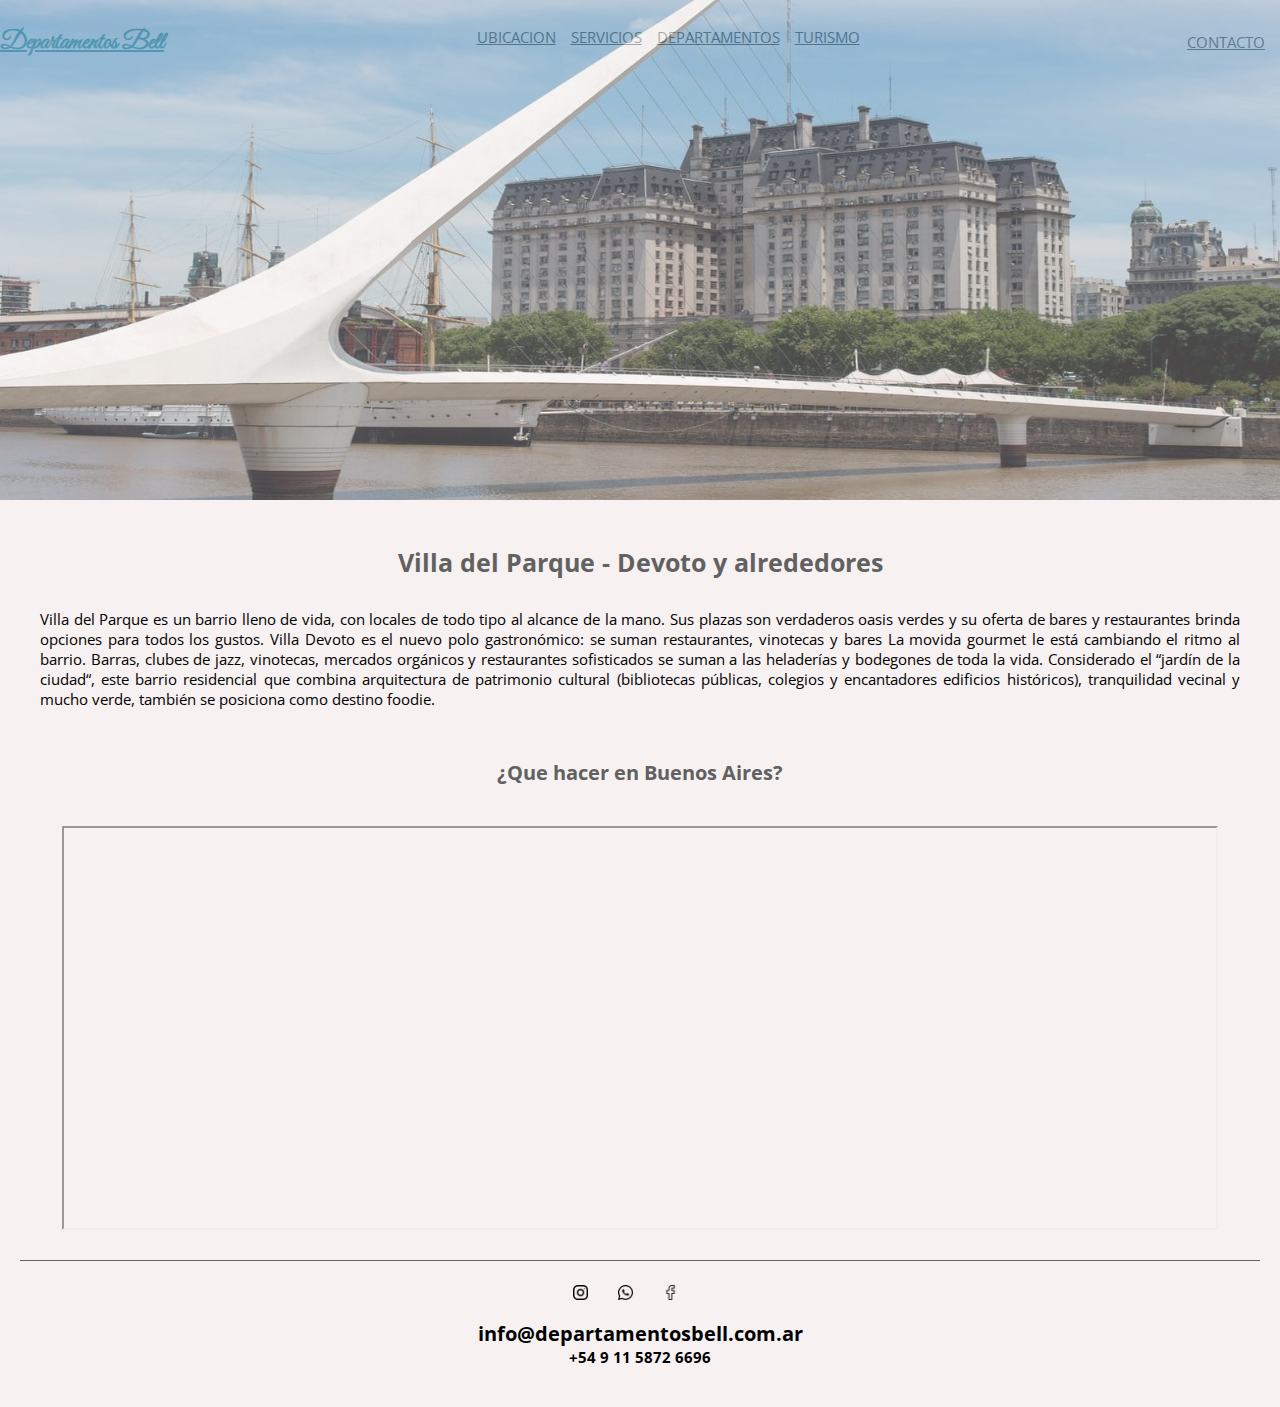
<file: pages/turismo.html>
<!DOCTYPE html>
<html lang="en">

<head>
    <meta charset="UTF-8" />
    <meta http-equiv="X-UA-Compatible" content="IE=edge" />
    <meta name="viewport" content="width=device-width, initial-scale=1.0" />
    <meta name="description" content="Departamentos Bell Alquiler Temporario Turismo" />
    <meta name="keywords"
        content="alquiler, alquileres, temporaryrent, departamentos, temporarios, airbnb, booking, hospedaje, buenos aires, hotel, vacaciones, turismo" />
    <title>turismo</title>
    <!-- fonts -->
    <link rel="preconnect" href="https://fonts.googleapis.com">
    <link rel="preconnect" href="https://fonts.gstatic.com" crossorigin>
    <link
        href="https://fonts.googleapis.com/css2?family=Lexend+Deca&family=Open+Sans:wght@300&display=swap&family=Great+Vibes&display=swap"
        rel="stylesheet">
    <!--bootstrap-->
    <link href="https://cdn.jsdelivr.net/npm/bootstrap@5.3.2/dist/css/bootstrap.min.css" rel="stylesheet"
        integrity="sha384-T3c6CoIi6uLrA9TneNEoa7RxnatzjcDSCmG1MXxSR1GAsXEV/Dwwykc2MPK8M2HN" crossorigin="anonymous">
    <!--social media icon-->
    <link rel="stylesheet" href="https://cdnjs.cloudflare.com/ajax/libs/font-awesome/6.1.1/css/all.min.css"
        integrity="sha512-KfkfwYDsLkIlwQp6LFnl8zNdLGxu9YAA1QvwINks4PhcElQSvqcyVLLD9aMhXd13uQjoXtEKNosOWaZqXgel0g=="
        crossorigin="anonymous" referrerpolicy="no-referrer" />
    <!-- iconos google -->
    <link rel="stylesheet"
        href="https://fonts.googleapis.com/css2?family=Material+Symbols+Outlined:opsz,wght,FILL,GRAD@20..48,100..700,0..1,-50..200" />
    <!--css style-->
    <link rel="stylesheet" href="../css/estilos.css" />
</head>

<body>
    <div class="container-fluid">
        <header class="row">
            <nav class="navbar-expand-lg bg-light navbar fixed-top navbar-transparent">
                <div class="container-fluid">
                    <button class="navbar-toggler" type="button" data-bs-toggle="collapse"
                        data-bs-target="#navbarNavAltMarkup" aria-controls="navbarNavAltMarkup"
                        aria-expanded="false" aria-label="Toggle navigation">
                        <span class="navbar-toggler-icon"></span>
                    </button>
                    <div class="collapse navbar-collapse navbar-nav" id="navbarNavAltMarkup">
                        <div class="navLinks">
                            <a class="navbar-brand" href="../index.html">Departamentos Bell</a>
                        </div>
                        <div class="navLinks">
                            <a class="nav-link" href="../pages/ubicacion.html">UBICACION</a>
                            <a class="nav-link" href="../pages/servicios.html">SERVICIOS</a>
                            <a class="nav-link" href="../pages/departamentos.html">DEPARTAMENTOS</a>
                            <a class="nav-link" href="../pages/turismo.html">TURISMO</a>
                        </div>
                        <div>
                            <a class="nav-link" href="../pages/contacto.html">CONTACTO</a>
                        </div>
                    </div>
                </div>
            </nav>
            <img src="../img/pdelamujer.jpg" class="imgInsertNav" alt="">
        </header>
        <main class="contenedorMain">
            <div>
                <h1 class="tituloPrincipal">Villa del Parque - Devoto y alrededores</h1>
                <div class="infotextoUbic">
                    <p class="textoMain">
                        Villa del Parque es un barrio lleno de vida, con locales de todo tipo al alcance de la mano. Sus
                        plazas
                        son
                        verdaderos oasis verdes y su oferta de bares y restaurantes brinda opciones para todos los gustos.
                        Villa
                        Devoto es el nuevo polo gastronómico: se suman restaurantes, vinotecas y bares La movida gourmet le
                        está
                        cambiando el ritmo al barrio. Barras, clubes de jazz, vinotecas, mercados orgánicos y restaurantes
                        sofisticados se suman a las heladerías y bodegones de toda la vida. Considerado el “jardín de la
                        ciudad“, este
                        barrio residencial que combina arquitectura de patrimonio cultural (bibliotecas públicas, colegios y
                        encantadores edificios históricos), tranquilidad vecinal y mucho verde, también se posiciona como
                        destino
                        foodie.
                    </p>
                </div>
            </div>
            <div class="pages">
                <h2 class="subTituloMain">¿Que hacer en Buenos Aires?</h2>
                <iframe style="margin-top: 20px;" src="https://buenosairesconnect.com/villa-del-parque-barrio/" width="90%" height="400"
                    target="_blank">
                </iframe>
            </div>
        </main>
        <footer class="footer">
            <div class="logos">
                <a href="https://instagram.com/departamentos_bell?utm_medium=copy_link" target="_blank">
                    <img class="logosfooter" src="../img/instagram.png" alt="logo instagram">
                </a>
                <a href="https://wa.me/+5491158726696" target="_blank">
                    <img class="logosfooter" src="../img/whatsapp.png" alt="logo whatsapp">
                </a>
                <a href="https://www.facebook.com/departamentosBell/?show_switched_toast=0&show_invite_to_follow=0&show_switched_tooltip=0&show_podcast_settings=0&show_community_transition=0&show_community_review_changes=0&show_community_rollback=0&show_follower_visibility_disclosure=0"
                    target="_blank">
                    <img class="logosfooter" src="../img/facebook.png" alt="logo facebook">
                </a>
            </div>
            <div class="informacion">
                <h4>info@departamentosbell.com.ar</h4>
                <h5>+54 9 11 5872 6696</h5>
            </div>
        </footer>
    </div>
    <!--bootstrap-->
    <script src="https://cdn.jsdelivr.net/npm/bootstrap@5.3.0-alpha1/dist/js/bootstrap.bundle.min.js"
        integrity="sha384-w76AqPfDkMBDXo30jS1Sgez6pr3x5MlQ1ZAGC+nuZB+EYdgRZgiwxhTBTkF7CXvN"
        crossorigin="anonymous"></script>
    <script src="../js/scripts.js"></script>
</body>

</html>
</file>
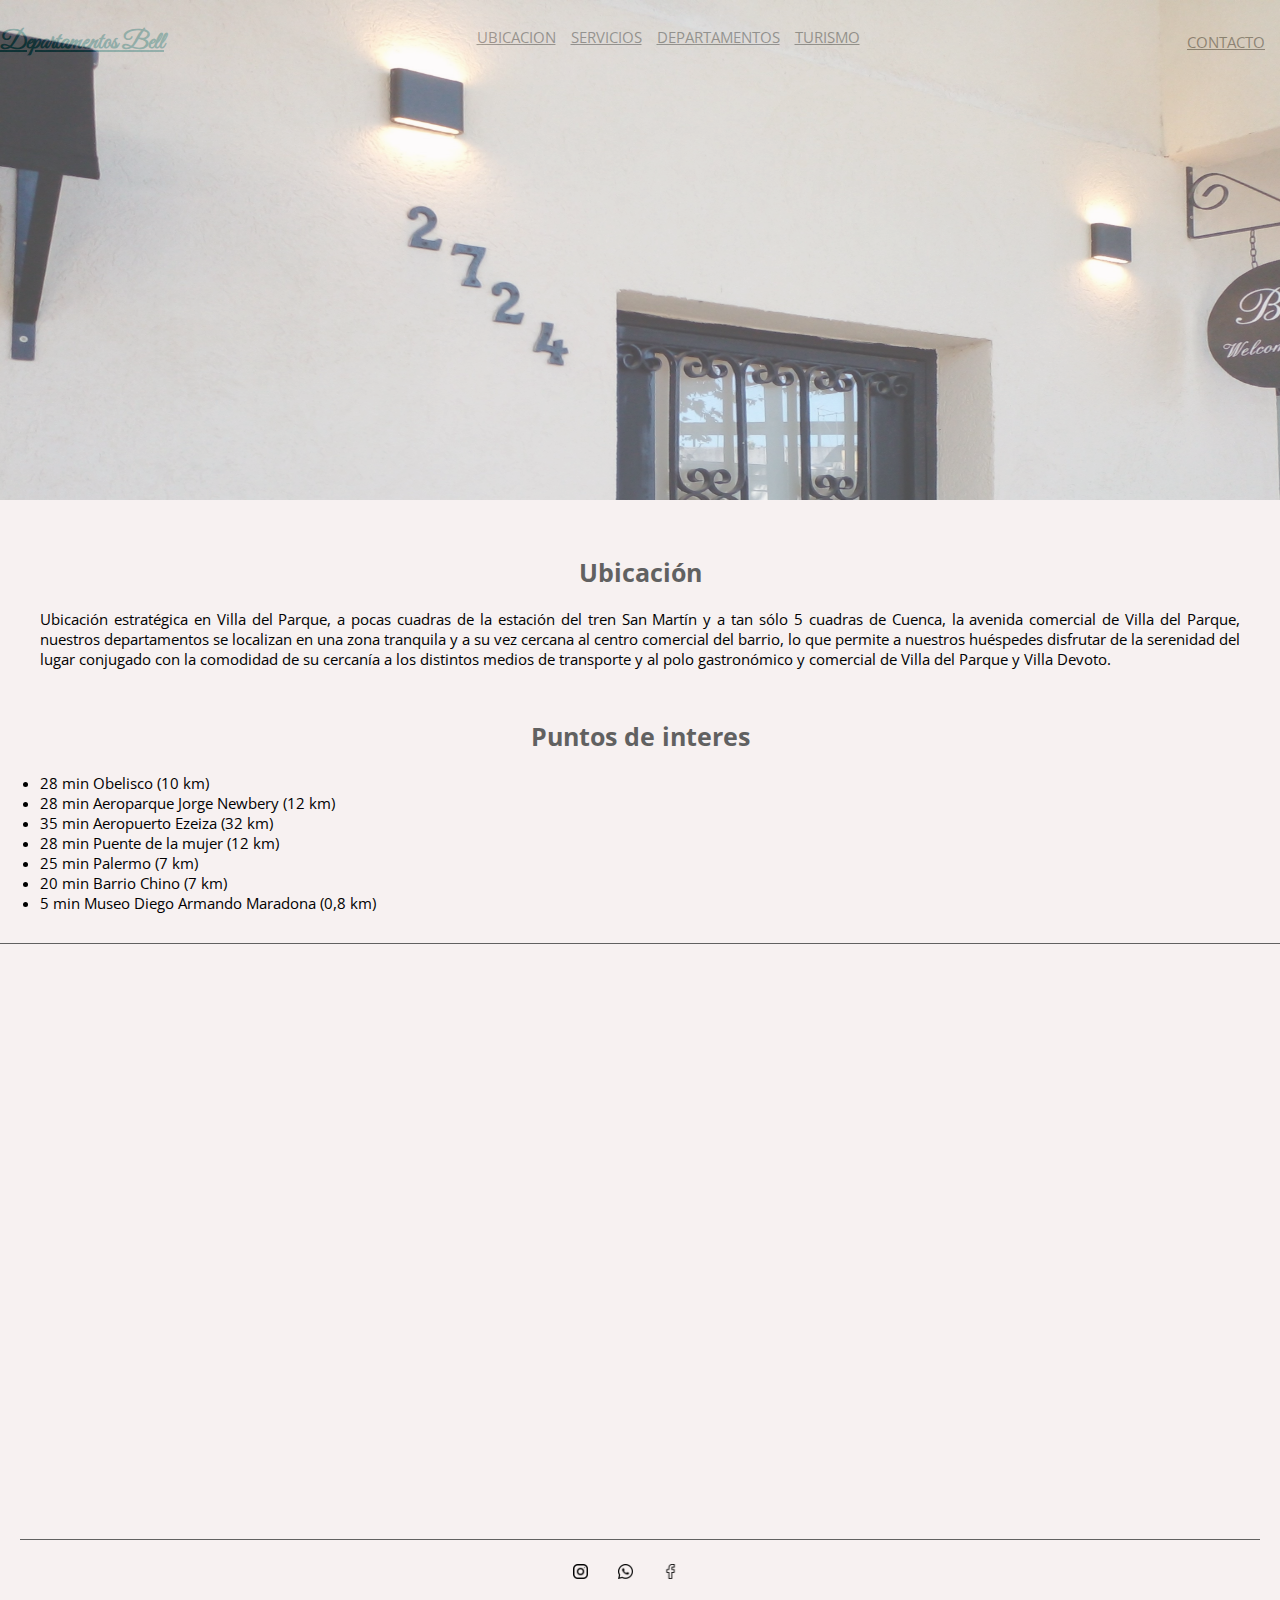
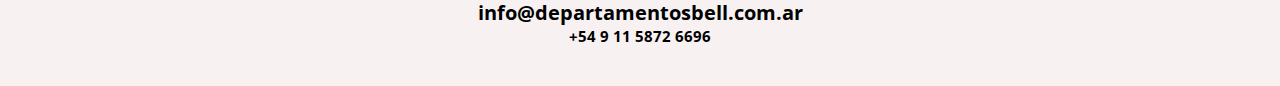
<file: pages/ubicacion.html>
<!DOCTYPE html>
<html lang="en">

<head>
    <meta charset="UTF-8" />
    <meta http-equiv="X-UA-Compatible" content="IE=edge" />
    <meta name="viewport" content="width=device-width, initial-scale=1.0" />
    <meta name="description" content="Departamentos Bell Alquiler Temporario Ubicacion" />
    <meta name="keywords"
        content="alquiler, alquileres, temporaryrent, departamentos, temporarios, airbnb, booking, hospedaje, buenos aires, hotel, vacaciones, turismo" />
    <title>ubicacion</title>
    <!-- fonts -->
    <link rel="preconnect" href="https://fonts.googleapis.com">
    <link rel="preconnect" href="https://fonts.gstatic.com" crossorigin>
    <link href="https://fonts.googleapis.com/css2?family=Lexend+Deca&family=Open+Sans:wght@300&display=swap&family=Great+Vibes&display=swap" rel="stylesheet">
    <!--bootstrap-->
    <link href="https://cdn.jsdelivr.net/npm/bootstrap@5.3.2/dist/css/bootstrap.min.css" rel="stylesheet" integrity="sha384-T3c6CoIi6uLrA9TneNEoa7RxnatzjcDSCmG1MXxSR1GAsXEV/Dwwykc2MPK8M2HN" crossorigin="anonymous">
    <!--social media icon-->
    <link rel="stylesheet" href="https://cdnjs.cloudflare.com/ajax/libs/font-awesome/6.1.1/css/all.min.css"
    integrity="sha512-KfkfwYDsLkIlwQp6LFnl8zNdLGxu9YAA1QvwINks4PhcElQSvqcyVLLD9aMhXd13uQjoXtEKNosOWaZqXgel0g=="
    crossorigin="anonymous" referrerpolicy="no-referrer" />
    <!-- iconos google -->
    <link rel="stylesheet" href="https://fonts.googleapis.com/css2?family=Material+Symbols+Outlined:opsz,wght,FILL,GRAD@20..48,100..700,0..1,-50..200" />
    <!--css style-->
    <link rel="stylesheet" href="../css/estilos.css" />
</head>
<body>
    <div class="container-fluid">
        <header class="row">
            <nav class="navbar-expand-lg bg-light navbar fixed-top navbar-transparent">
                <div class="container-fluid">
                    <button class="navbar-toggler" type="button" data-bs-toggle="collapse"
                        data-bs-target="#navbarNavAltMarkup" aria-controls="navbarNavAltMarkup"
                        aria-expanded="false" aria-label="Toggle navigation">
                        <span class="navbar-toggler-icon"></span>
                    </button>
                    <div class="collapse navbar-collapse navbar-nav" id="navbarNavAltMarkup">
                        <div class="navLinks">
                            <a class="navbar-brand" href="../index.html">Departamentos Bell</a>
                        </div>
                        <div class="navLinks">
                            <a class="nav-link" href="../pages/ubicacion.html">UBICACION</a>
                            <a class="nav-link" href="../pages/servicios.html">SERVICIOS</a>
                            <a class="nav-link" href="../pages/departamentos.html">DEPARTAMENTOS</a>
                            <a class="nav-link" href="../pages/turismo.html">TURISMO</a>
                        </div>
                        <div>
                            <a class="nav-link" href="../pages/contacto.html">CONTACTO</a>
                        </div>
                    </div>
                </div>
            </nav>
            <img src="../img/bell5entrada2.jpg" class="imgInsertNav" alt="">
        </header>
        <main class="contenedorMain">
            <div class="row">
                <div class="col infotextoUbic">
                    <h1 class="tituloPrincipal">Ubicación</h1>
                    <p class="textoMain">
                        Ubicación estratégica en Villa del Parque, a pocas cuadras de la estación del tren San
                        Martín
                        y a tan
                        sólo 5 cuadras de Cuenca, la avenida comercial de Villa del Parque, nuestros
                        departamentos
                        se localizan
                        en una zona tranquila y a su vez cercana al centro comercial del barrio, lo que permite
                        a
                        nuestros
                        huéspedes disfrutar de la serenidad del lugar conjugado con la comodidad de su cercanía
                        a
                        los distintos
                        medios de transporte y al polo gastronómico y comercial de Villa del Parque y Villa
                        Devoto.
                    </p>
                </div>
                <div class="col infotextoUbic">
                    <h2 class="tituloPrincipal">Puntos de interes</h2>
                    <ul class="textoMain">
                        <li>28 min Obelisco (10 km)</li>
                        <li>28 min Aeroparque Jorge Newbery (12 km)</li>
                        <li>35 min Aeropuerto Ezeiza (32 km)</li>
                        <li>28 min Puente de la mujer (12 km)</li>
                        <li>25 min Palermo (7 km)</li>
                        <li>20 min Barrio Chino (7 km)</li>
                        <li>5 min Museo Diego Armando Maradona (0,8 km)</li>
                    </ul>
                </div>
            </div>
            <div class="divIframe">
                <iframe
                    src="https://www.google.com/maps/embed?pb=!1m18!1m12!1m3!1d3284.0690710486824!2d-58.48569204983302!3d-34.60241488036392!2m3!1f0!2f0!3f0!3m2!1i1024!2i768!4f13.1!3m3!1m2!1s0x95bcb61f2f809897%3A0x4b74617b49e03c21!2sBolivia%202724%2C%20C1417%20CABA!5e0!3m2!1ses!2sar!4v1674998050142!5m2!1ses!2sar"
                    width="100%" height="500" style="border: 0" allowfullscreen="" loading="lazy"
                    referrerpolicy="no-referrer-when-downgrade"></iframe>
            </div>
        </main>
        <footer class="footer">
            <div class="logos">
                <a href="https://instagram.com/departamentos_bell?utm_medium=copy_link" target="_blank">
                    <img class="logosfooter" src="../img/instagram.png" alt="logo instagram">
                </a>
                <a href="https://wa.me/+5491158726696" target="_blank">
                    <img class="logosfooter" src="../img/whatsapp.png" alt="logo whatsapp">
                </a>
                <a href="https://www.facebook.com/departamentosBell/?show_switched_toast=0&show_invite_to_follow=0&show_switched_tooltip=0&show_podcast_settings=0&show_community_transition=0&show_community_review_changes=0&show_community_rollback=0&show_follower_visibility_disclosure=0"
                    target="_blank">
                    <img class="logosfooter" src="../img/facebook.png" alt="logo facebook">
                </a>
            </div>
            <div class="informacion">
                <h4>info@departamentosbell.com.ar</h4>
                <h5>+54 9 11 5872 6696</h5>
            </div>
        </footer>
    </div>
    <!--bootstrap java-->
    <script src="https://cdn.jsdelivr.net/npm/bootstrap@5.3.0-alpha1/dist/js/bootstrap.bundle.min.js"
        integrity="sha384-w76AqPfDkMBDXo30jS1Sgez6pr3x5MlQ1ZAGC+nuZB+EYdgRZgiwxhTBTkF7CXvN"
        crossorigin="anonymous"></script>
    <script src="../js/scripts.js"></script>
</body>

</html>
</file>
<file: css/estilos.css>
html {
    font-size: 100%;
}

* {
    margin: 0px;
    padding: 0px;
    font-family: "Lexend Deca", sans-serif;
    font-family: "Open Sans", sans-serif;
}

body {
    background-color: #f7f1f1;
    color: black;
    font-family: sans-serif;
    font-size: 18px;
}

.tituloPrincipal {
    color: rgb(97, 97, 97);
    font-size: 25px;
    text-align: center;
    padding-top: 20px;
    margin: 20px;
}

.textoMain {
    font-size: 15px;
    margin-top: 20px;
    margin-right: 40px;
    margin-left: 40px;

}

.subTituloMain {
    color: rgb(97, 97, 97);
    text-align: center;
    margin: 20px;
    font-size: 20px;
}

.infotexto {
    width: 60%;
    text-align: justify;
}

.infotextoUbic {
    width: 100%;
    flex-direction: column;
    text-align: justify;
    justify-content: center;
    align-items: center;
    margin-top: 30px;
    margin-bottom: 30px;
}

.contenedorMainIndex {
    margin-top: 30px;
    margin-bottom: 30px;
    width: 100%;
    display: flex;
    flex-direction: column;
    align-items: center;
    justify-content: center;
}

.contenedorMain {
    margin-bottom: 30px;
    margin-bottom: 30px;
    width: 100%;
}

.contenedorContacto{
    display: flex;
    flex-direction: column;
    align-items: center;
    margin-bottom: 30px;
    margin-bottom: 30px;
    width: 100%;
}

.divIframe {
    padding-top: 60px;
    border-top: 1px solid rgb(97, 97, 97);
}

.imgInsertNav {
    width: 100%;
    height: 500px;
    opacity: 0.7;
}

.iframe {
    margin-left: 3rem;
}

.form-register {
    padding: 30;
    width: 300px;
    margin: auto;
    margin-top: 100px;
    color: black;
    font-family: sans-serif;
    background-color: lightgrey;
    border-radius: 4px;
}

.form-register .controls {
    width: 100%;
    padding: 10px;
    color: black;
    background-color: none;
    border-radius: 4px;
    margin-bottom: 16px;
    border: 1px solid white;
    font-family: sans-serif;
    font-size: 18px;
    box-sizing: border-box;
}

.form-register .bottons {
    color: black;
    margin-left: 20px;
    box-sizing: border-box;
    border-radius: 20px;
}

.navbar {
    font-size: 20px;
    margin-top: 0;
}

.navbar-transparent {
    background-color: transparent !important;
    /* Fondo transparente */
    width: 100%;
    position: absolute;
}

/* Estilos para la barra de navegación opaca */
.navbar-scrolled {
    background-color: rgba(255, 255, 255, 0.9) !important;
    position: fixed;
    width: 100%;
    transition: background-color 1.5s;
}

.navbar-brand {
    font-size: 25px;
    font-weight: bold;
    color: #1d8484;
    transition: ease-in-out 0.5s;
    font-family: 'Great Vibes', cursive;
}

.navbar-brand:hover {
    transform: scale(1.1);
    color: #1d8484;
}

.navbar-nav {
    display: flex;
    flex-direction: row;
    justify-content: space-between;
    width: 100%;
    height: 100%;
}

.navLinks {
    display: flex;
    flex-direction: row;
    justify-content: space-around;
}

.nav-link {
    color: black;
    margin-right: 15px;
    position: relative;
    font-size: 15px;
}

.nav-link::before {
    content: "";
    position: absolute;
    bottom: -2px;
    /* Ajusta la posición del subrayado */
    left: 0;
    /* Inicialmente, empieza desde la izquierda */
    width: 0;
    /* Comienza sin ancho */
    height: 2px;
    /* Grosor del subrayado */
    background-color: #1d8484;
    /* Color del subrayado (negro, en este caso) */
    transition: width 0.5s;
}


.nav-link:hover::before {
    width: 100%;
    /* Al pasar el cursor, aumenta el ancho al 100%, de izquierda a derecha */
}


.navbar-toggler {
    border-color: none;
}

.carousel {
    width: 100%;
}

.row>* {
    padding-right: 0px;
    padding-left: 0px;
}


.imgInsert {
    width: 100%;
    height: 100vh;
    position: relative;
    opacity: 0.7;
}

.gallery {
    width: 90%;
    margin: 0 auto;
    overflow: hidden;
    padding: 30px 0;
    display: flex;
    gap: 20px;
    flex-wrap: wrap;
}

.gallery__pic {
    min-width: 200px;
    flex: 350px;
    height: 500px;
}

.gallery__img {
    width: 100%;
    height: 100%;
    object-fit: cover;
}



.about-us-container {
    display: flex;
    justify-content: center;
    align-items: center;
    font-size: 2rem;
    text-align: center;
    min-height: 75vh;
}

.about-us-text-container {
    width: 60%;
}

.about-us-img-container {
    width: 40%;
}

.pages {
    display: flex;
    justify-content: center;
    align-items: center;
    flex-wrap: wrap;
}

.contact-container {
    display: flex;
    justify-content: center;
    align-items: center;
    flex-direction: column;
    min-height: 80vh;
}


.logos {
    display: flex;
    justify-content: center;
    align-items: center;
    height: 80%;
}

.footer {
    border-top: 1px solid rgb(97, 97, 97);
    margin: 20px;
    padding: 20px;
}

.logosfooter {
    width: 15px;
    height: 15px;
    margin-right: 30px;
}

.informacion {
    text-align: center;
    margin-top: 15px;
}

.informacion h4 {
    font-size: 20px;
}

.informacion h5 {
    font-size: 15px;
}

/*# sourceMappingURL=estilos.css.map */


/*HOVER TITULO*/

.fade-in-top {
    animation: fade-in-top 1.5s ease-in-out both;
}

@keyframes fade-in-top {
    0% {
        transform: translateY(-50px);
        opacity: 0;
    }

    100% {
        transform: translateY(0);
        opacity: 1;
    }
}


/*FORMULARIO*/
.form {
    display: flex;
    flex-direction: column;
    gap: 10px;
    max-width: 800px;
    background-color: #fff;
    padding: 20px;
    border-radius: 20px;
    position: relative;
    margin-top: 20px;
}

.title {
    font-size: 28px;
    color: #1d8484;
    font-weight: 600;
    letter-spacing: -1px;
    position: relative;
    display: flex;
    align-items: center;
    padding-left: 30px;
}

.title::before,
.title::after {
    position: absolute;
    content: "";
    height: 16px;
    width: 16px;
    border-radius: 50%;
    left: 0px;
    background-color: #1d8484;
}

.title::before {
    width: 18px;
    height: 18px;
    background-color: #1d8484;
}

.title::after {
    width: 18px;
    height: 18px;
    animation: pulse 1s linear infinite;
}

.message,
.signin {
    color: rgba(88, 87, 87, 0.822);
    font-size: 14px;
}

.signin {
    text-align: center;
}

.signin a {
    color: royalblue;
}

.signin a:hover {
    text-decoration: underline royalblue;
}

.flex {
    display: flex;
    width: 100%;
    gap: 6px;
}

.form label {
    position: relative;
}

.form label .input {
    width: 100%;
    padding: 10px 10px 20px 10px;
    outline: 0;
    border: 1px solid rgba(105, 105, 105, 0.397);
    border-radius: 10px;
    min-height: 70px;
}

.form label .input+span {
    position: absolute;
    left: 10px;
    top: 15px;
    color: grey;
    font-size: 0.9em;
    cursor: text;
    transition: 0.3s ease;
}

.form label .input:placeholder-shown+span {
    top: 15px;
    font-size: 0.9em;
}

.form label .input:focus+span,
.form label .input:valid+span {
    top: 50px;
    font-size: 0.7em;
    font-weight: 600;
}

.form label .input:valid+span {
    color: #1c6969;
}

.form label .input:focus+.textAreaForm,
.form label .input:valid+.textAreaForm {
    top: 90px;
    font-size: 0.7em;
    font-weight: 600;
}

.form label .input:valid+.textAreaForm {
    color: #1c6969;
}





.submit {
    border: none;
    outline: none;
    background-color: #1d8484;
    padding: 10px;
    border-radius: 10px;
    color: #fff;
    font-size: 16px;
    transition: 0.5s ease-in-out;
}

.submit:hover {
    background-color: #23a8a8
}

@keyframes pulse {
    from {
        transform: scale(0.9);
        opacity: 1;
    }

    to {
        transform: scale(1.8);
        opacity: 0;
    }
}

/*prueba acordeon*/

.accordion{
    width: 100%;
    display: flex;
    flex-direction: column;
    justify-content: center;
    align-items: center;
}

.accordion-item {
    margin: 10px;
    width: 50%;
    border: 0 transparent;
    background-color: transparent;
}

.accordion-header {
    border-radius: 20px;
    border: 0 transparent;
    padding: 10px;
    cursor: pointer;
    background-color: #1c6969;
    color: white
}

.accordion-content {
    display: none;
    padding: 10px;
}

.active {
    display: block;
}
</file>
